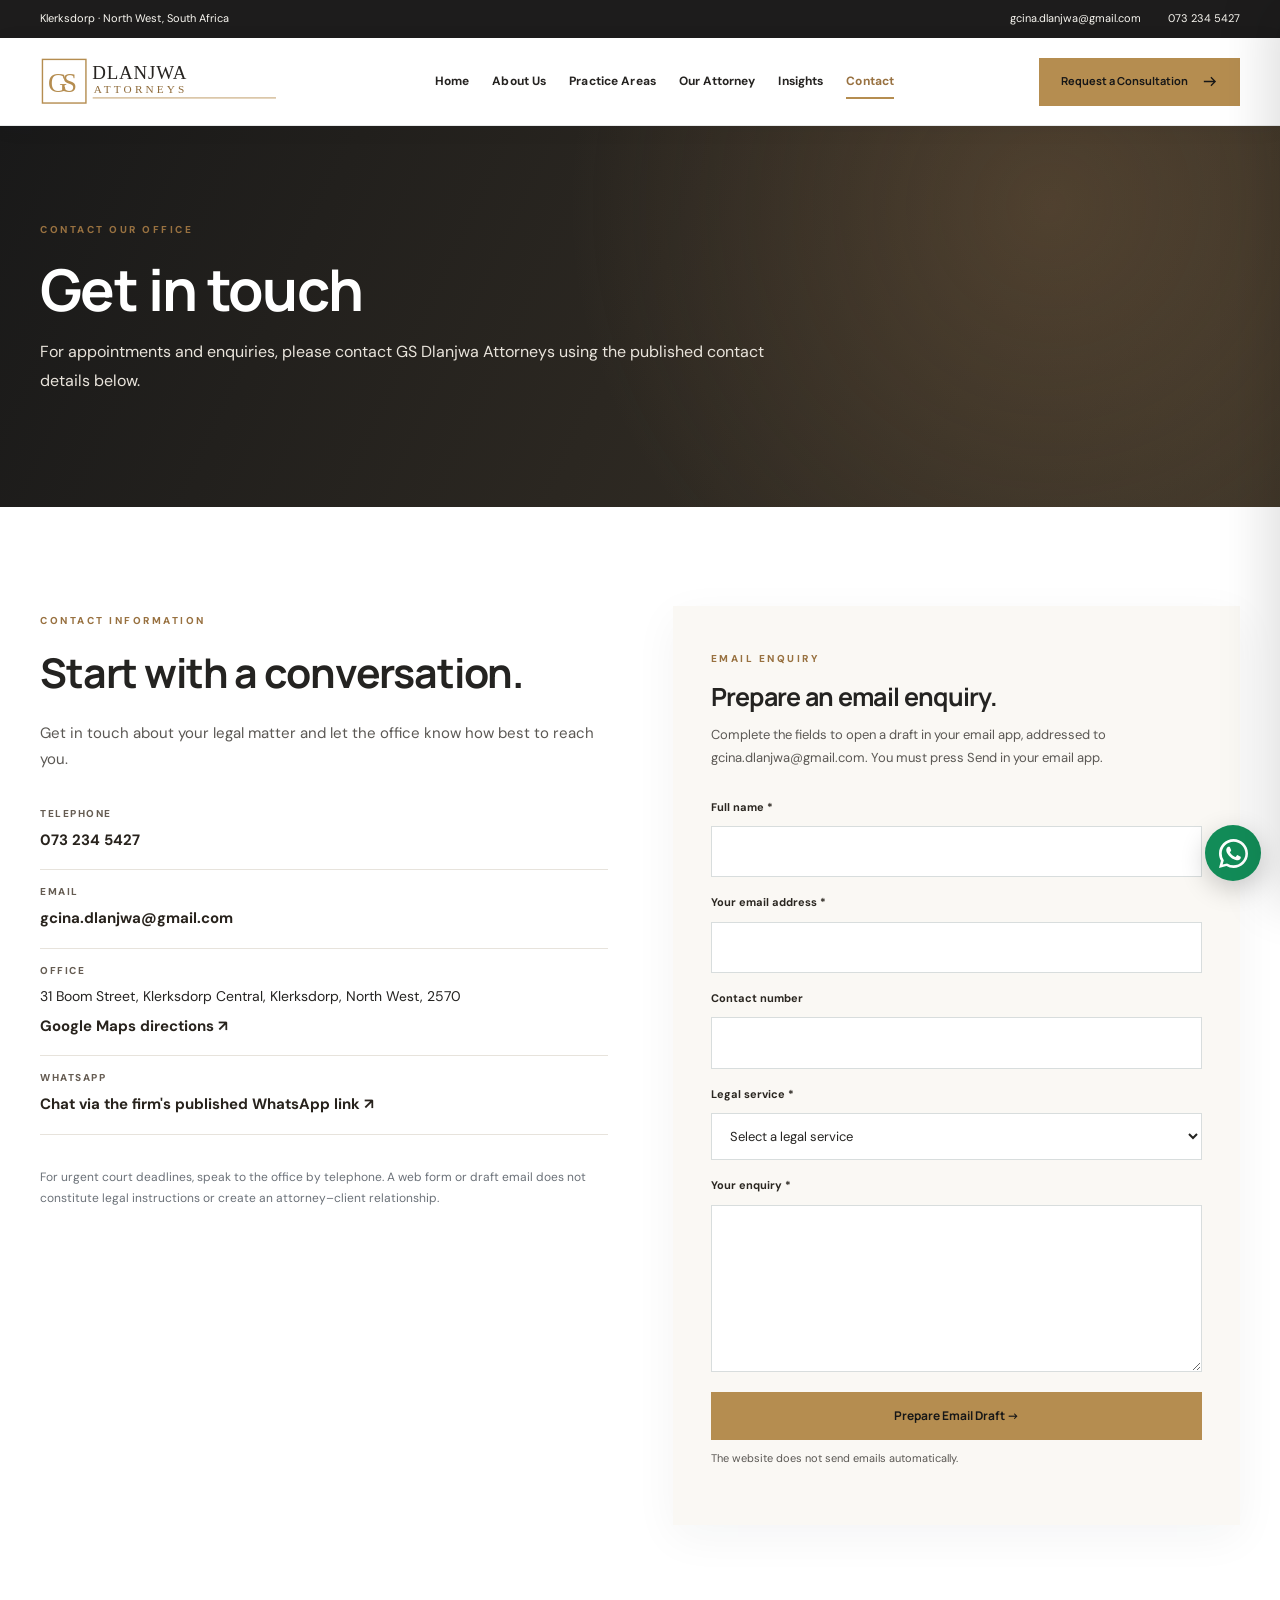
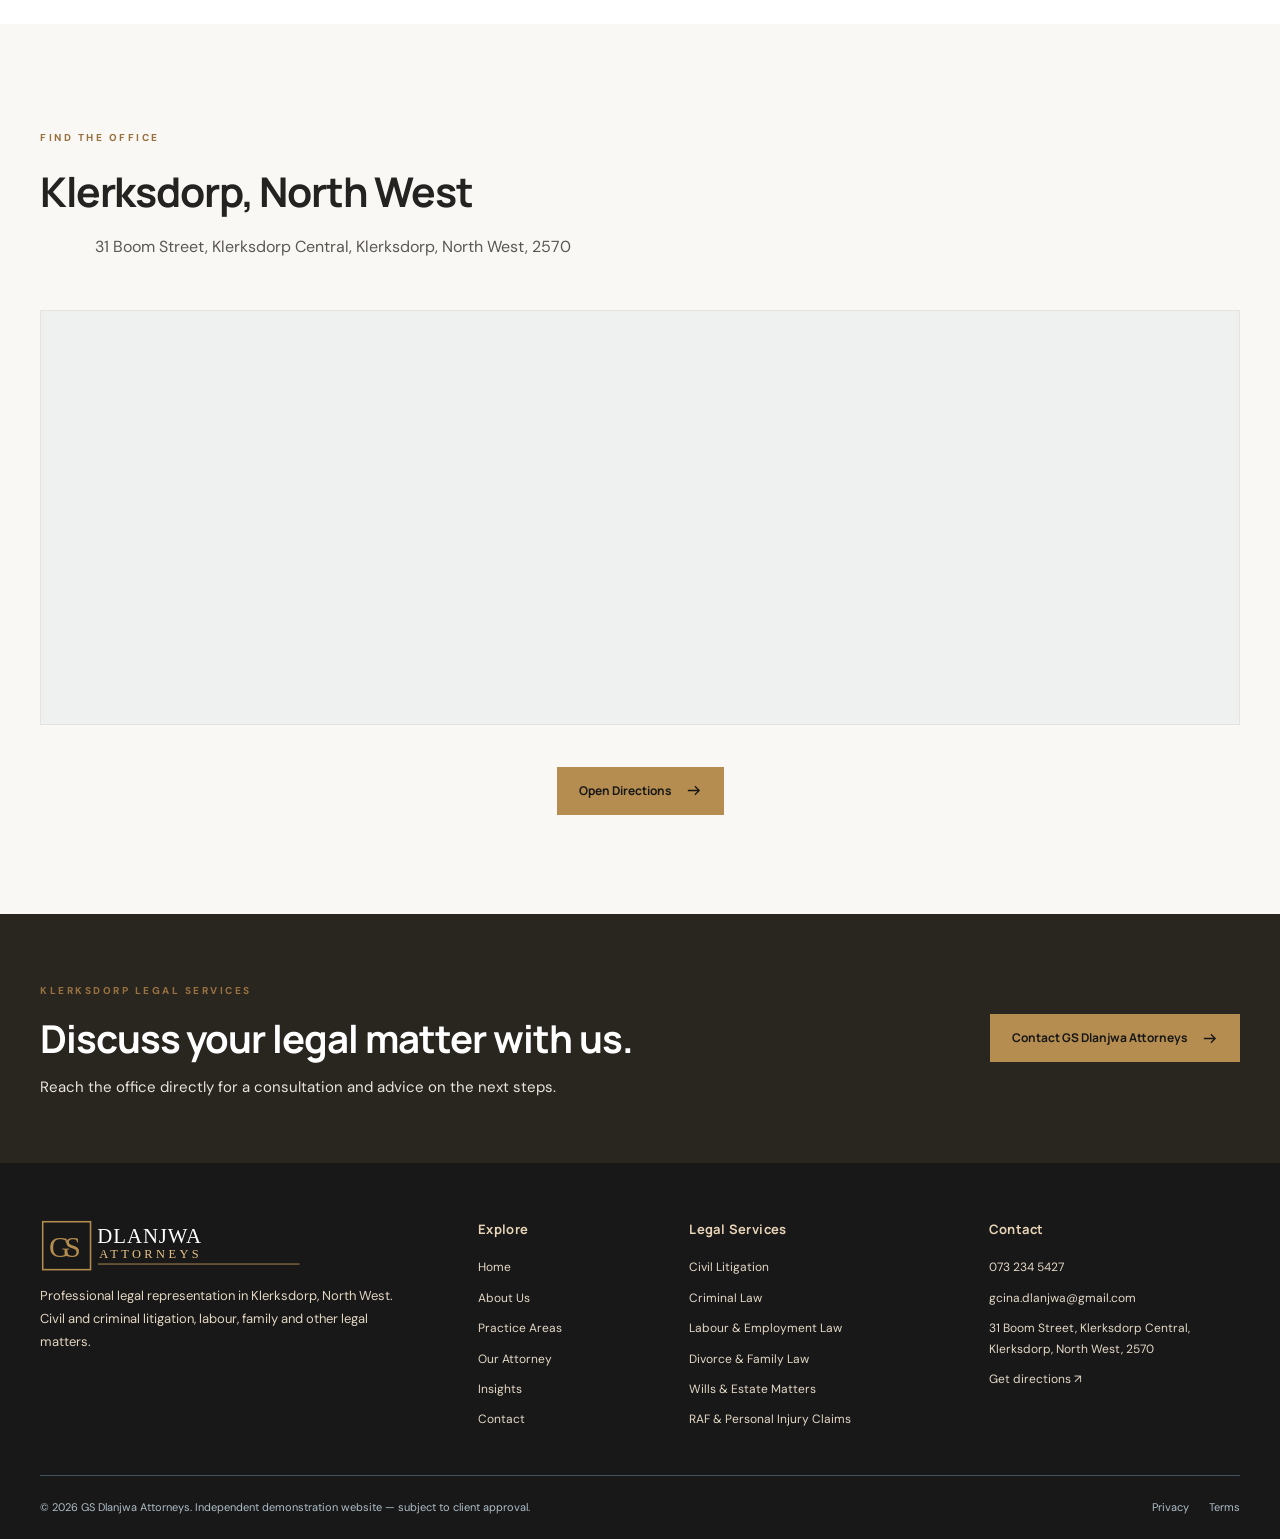
<file: contact/index.html>
<!doctype html><html lang="en-ZA"><head><meta charset="utf-8"><meta name="viewport" content="width=device-width, initial-scale=1"><title>Contact Us | GS Dlanjwa Attorneys</title><meta name="description" content="Call 073 234 5427 or email gcina.dlanjwa@gmail.com. GS Dlanjwa Attorneys is at 31 Boom Street, Klerksdorp."><meta name="robots" content="noindex, follow"><link rel="canonical" href="https://gs-dlanjwa-attorneys.vercel.app/contact/"><meta property="og:type" content="website"><meta property="og:locale" content="en_ZA"><meta property="og:site_name" content="GS Dlanjwa Attorneys"><meta property="og:title" content="Contact Us | GS Dlanjwa Attorneys"><meta property="og:description" content="Call 073 234 5427 or email gcina.dlanjwa@gmail.com. GS Dlanjwa Attorneys is at 31 Boom Street, Klerksdorp."><meta property="og:url" content="https://gs-dlanjwa-attorneys.vercel.app/contact/"><meta property="og:image" content="https://gs-dlanjwa-attorneys.vercel.app/assets/gs-dlanjwa-whatsapp-preview.jpg"><meta property="og:image:secure_url" content="https://gs-dlanjwa-attorneys.vercel.app/assets/gs-dlanjwa-whatsapp-preview.jpg"><meta property="og:image:type" content="image/jpeg"><meta property="og:image:width" content="1200"><meta property="og:image:height" content="630"><meta property="og:image:alt" content="GS Dlanjwa Attorneys gold logo alongside supplied attorney portrait"><meta name="twitter:card" content="summary_large_image"><meta name="twitter:title" content="Contact Us | GS Dlanjwa Attorneys"><meta name="twitter:description" content="Call 073 234 5427 or email gcina.dlanjwa@gmail.com. GS Dlanjwa Attorneys is at 31 Boom Street, Klerksdorp."><meta name="twitter:image" content="https://gs-dlanjwa-attorneys.vercel.app/assets/gs-dlanjwa-whatsapp-preview.jpg"><link rel="icon" href="/assets/favicon.png" type="image/png"><link rel="stylesheet" href="/assets/site.css"><script type="application/ld+json">{"@context": "https://schema.org", "@type": "LegalService", "name": "GS Dlanjwa Attorneys", "url": "https://gs-dlanjwa-attorneys.vercel.app", "telephone": "+27732345427", "email": "gcina.dlanjwa@gmail.com", "image": "https://gs-dlanjwa-attorneys.vercel.app/assets/gs-dlanjwa-whatsapp-preview.jpg", "logo": "https://gs-dlanjwa-attorneys.vercel.app/assets/logo-header.svg", "address": {"@type": "PostalAddress", "streetAddress": "31 Boom Street", "addressLocality": "Klerksdorp", "postalCode": "2570", "addressRegion": "North West", "addressCountry": "ZA"}, "areaServed": "Klerksdorp, North West, South Africa", "description": "Call 073 234 5427 or email gcina.dlanjwa@gmail.com. GS Dlanjwa Attorneys is at 31 Boom Street, Klerksdorp."}</script></head><body><a class="skip-link" href="#main">Skip to content</a>
<div class="topbar"><div class="container topbar-inner"><span>Klerksdorp · North West, South Africa</span><div class="topbar-links"><a href="mailto:gcina.dlanjwa@gmail.com">gcina.dlanjwa@gmail.com</a><a href="tel:+27732345427">073 234 5427</a></div></div></div>
<header class="nav-shell"><div class="container nav-inner"><a href="/" class="brand" aria-label="GS Dlanjwa Attorneys home"><img width="880" height="180" src="/assets/logo-header.svg" alt="GS Dlanjwa Attorneys logo"></a><nav class="nav-links" aria-label="Primary navigation"><a href="/" class="nav-link " >Home</a><a href="/about/" class="nav-link " >About Us</a><a href="/practice-areas/" class="nav-link " >Practice Areas</a><a href="/our-attorney/" class="nav-link " >Our Attorney</a><a href="/insights/" class="nav-link " >Insights</a><a href="/contact/" class="nav-link active" aria-current=page>Contact</a></nav><a class="btn btn-gold nav-cta" href="/contact/">Request a Consultation <svg aria-hidden="true" width="17" height="17" viewBox="0 0 24 24" fill="none" stroke="currentColor" stroke-width="1.8"><path d="M4 12h16m-6-6 6 6-6 6"/></svg></a><button type="button" class="menu-open" aria-controls="mobile-panel" aria-expanded="false" aria-label="Open navigation" data-mobile-open>☰</button></div></header>
<div class="mobile-backdrop" id="mobile-backdrop"></div><nav class="mobile-panel" aria-label="Mobile navigation" aria-hidden="true" id="mobile-panel" inert><div class="mobile-head"><img src="/assets/logo-header.svg" alt="GS Dlanjwa Attorneys"><button type="button" aria-label="Close navigation" data-mobile-close>×</button></div><div class="mobile-links"><a href="/" class=" " >Home</a><a href="/about/" class=" " >About Us</a><a href="/practice-areas/" class=" " >Practice Areas</a><a href="/our-attorney/" class=" " >Our Attorney</a><a href="/insights/" class=" " >Insights</a><a href="/contact/" class=" active" aria-current=page>Contact</a></div><a class="btn btn-gold" href="/contact/">Contact the firm <svg aria-hidden="true" width="17" height="17" viewBox="0 0 24 24" fill="none" stroke="currentColor" stroke-width="1.8"><path d="M4 12h16m-6-6 6 6-6 6"/></svg></a></nav><main id="main"><section class="page-hero"><div class="container"><span class="eyebrow eyebrow-light">CONTACT OUR OFFICE</span><h1>Get in touch</h1><p>For appointments and enquiries, please contact GS Dlanjwa Attorneys using the published contact details below.</p></div></section><section class="section"><div class="container contact-layout"><div class="contact-copy"><span class="eyebrow">CONTACT INFORMATION</span><h2>Start with a conversation.</h2><p>Get in touch about your legal matter and let the office know how best to reach you.</p><div class="contact-details"><div><strong>TELEPHONE</strong><a href="tel:+27732345427">073 234 5427</a></div><div><strong>EMAIL</strong><a href="mailto:gcina.dlanjwa@gmail.com">gcina.dlanjwa@gmail.com</a></div><div><strong>OFFICE</strong><span>31 Boom Street, Klerksdorp Central, Klerksdorp, North West, 2570</span><a href="https://www.google.com/maps/search/?api=1&query=31%20Boom%20Street%20Klerksdorp%20Central%20Klerksdorp%202570%20South%20Africa" target="_blank" rel="noopener">Google Maps directions ↗</a></div><div><strong>WHATSAPP</strong><a href="https://wa.me/27732345427?text=Good%20day%2C%20I%20would%20like%20to%20enquire%20about%20legal%20services%20at%20GS%20Dlanjwa%20Attorneys." target="_blank" rel="noopener">Chat via the firm's published WhatsApp link ↗</a></div></div><p class="notice">For urgent court deadlines, speak to the office by telephone. A web form or draft email does not constitute legal instructions or create an attorney–client relationship.</p></div>
<div class="contact-form-shell"><span class="eyebrow">EMAIL ENQUIRY</span><h3>Prepare an email enquiry.</h3><p>Complete the fields to open a draft in your email app, addressed to gcina.dlanjwa@gmail.com. You must press Send in your email app.</p><form id="enquiry-form"><label for="name">Full name *</label><input id="name" name="name" autocomplete="name" required maxlength="120"><label for="email">Your email address *</label><input id="email" type="email" name="email" autocomplete="email" maxlength="200" required><label for="phone">Contact number</label><input id="phone" name="phone" type="tel" autocomplete="tel" maxlength="35"><label for="area">Legal service *</label><select name="area" id="area" required><option value="">Select a legal service</option><option value="civil-litigation">Civil Litigation</option><option value="criminal-law">Criminal Law</option><option value="labour-law">Labour &amp; Employment Law</option><option value="family-law">Divorce &amp; Family Law</option><option value="estates">Wills &amp; Estate Matters</option><option value="raf-claims">RAF &amp; Personal Injury Claims</option><option value="property-law">Property Law</option><option value="commercial-law">Commercial &amp; Corporate Law</option><option value="constitutional">Constitutional &amp; Local-Government Matters</option><option value="forensic">Forensic Investigations &amp; Board Advisory</option><option value="other">Other legal enquiry</option></select><label for="message">Your enquiry *</label><textarea name="message" id="message" rows="6" required minlength="10" maxlength="3000"></textarea><div class="honeypot" aria-hidden="true"><label for="company_website">Website</label><input id="company_website" name="company_website" autocomplete="off" tabindex="-1"></div><button type="submit" class="btn btn-gold">Prepare Email Draft →</button><p class="form-note" id="form-status" aria-live="polite">The website does not send emails automatically.</p></form></div></div></section>
<section class="section cream"><div class="container"><div class="section-heading"><span class="eyebrow">FIND THE OFFICE</span><h2>Klerksdorp, North West</h2><p>31 Boom Street, Klerksdorp Central, Klerksdorp, North West, 2570</p></div><div class="map-shell"><iframe src="https://www.google.com/maps?q=31%20Boom%20Street%2C%20Klerksdorp%2C%20North%20West%20South%20Africa&output=embed" title="Map showing GS Dlanjwa Attorneys location in Klerksdorp" loading="lazy" referrerpolicy="no-referrer-when-downgrade" width="100%" height="410" style="border:0"></iframe></div><div class="center-action"><a class="btn btn-gold" href="https://www.google.com/maps/search/?api=1&amp;query=31%20Boom%20Street%20Klerksdorp%20Central%20Klerksdorp%202570%20South%20Africa">Open Directions <svg aria-hidden="true" width="17" height="17" viewBox="0 0 24 24" fill="none" stroke="currentColor" stroke-width="1.8"><path d="M4 12h16m-6-6 6 6-6 6"/></svg></a></div></div></section></main><section class="closing"><div class="container closing-inner"><div><span class="eyebrow eyebrow-light">KLERKSDORP LEGAL SERVICES</span><h2>Discuss your legal matter with us.</h2><p>Reach the office directly for a consultation and advice on the next steps.</p></div><a class="btn btn-gold" href="/contact/">Contact GS Dlanjwa Attorneys <svg aria-hidden="true" width="17" height="17" viewBox="0 0 24 24" fill="none" stroke="currentColor" stroke-width="1.8"><path d="M4 12h16m-6-6 6 6-6 6"/></svg></a></div></section>
<footer class="site-footer"><div class="container footer-grid"><div class="footer-about"><a href="/" class="footer-logo"><img src="/assets/logo-footer.svg" alt="Transparent GS Dlanjwa Attorneys footer logo"></a><p>Professional legal representation in Klerksdorp, North West. Civil and criminal litigation, labour, family and other legal matters.</p></div><div class="footer-col"><h3>Explore</h3><a href="/">Home</a><a href="/about/">About Us</a><a href="/practice-areas/">Practice Areas</a><a href="/our-attorney/">Our Attorney</a><a href="/insights/">Insights</a><a href="/contact/">Contact</a></div><div class="footer-col"><h3>Legal Services</h3><a href="/practice-areas/#civil-litigation">Civil Litigation</a><a href="/practice-areas/#criminal-law">Criminal Law</a><a href="/practice-areas/#labour-law">Labour &amp; Employment Law</a><a href="/practice-areas/#family-law">Divorce &amp; Family Law</a><a href="/practice-areas/#estates">Wills &amp; Estate Matters</a><a href="/practice-areas/#raf-claims">RAF &amp; Personal Injury Claims</a></div><div class="footer-col"><h3>Contact</h3><a href="tel:+27732345427">073 234 5427</a><a href="mailto:gcina.dlanjwa@gmail.com">gcina.dlanjwa@gmail.com</a><address>31 Boom Street, Klerksdorp Central, Klerksdorp, North West, 2570</address><a href="https://www.google.com/maps/search/?api=1&query=31%20Boom%20Street%20Klerksdorp%20Central%20Klerksdorp%202570%20South%20Africa" target="_blank" rel="noopener">Get directions ↗</a></div></div><div class="container footer-bottom"><span>© 2026 GS Dlanjwa Attorneys. Independent demonstration website — subject to client approval.</span><div><a href="/privacy/">Privacy</a><a href="/terms/">Terms</a></div></div></footer>
<a class="floating-whatsapp" href="https://wa.me/27732345427?text=Good%20day%2C%20I%20would%20like%20to%20enquire%20about%20legal%20services%20at%20GS%20Dlanjwa%20Attorneys." target="_blank" rel="noopener noreferrer" title="WhatsApp enquiry" aria-label="Chat with GS Dlanjwa Attorneys on WhatsApp"><svg xmlns="http://www.w3.org/2000/svg" width="29" height="29" viewBox="0 0 24 24" aria-hidden="true" focusable="false"><path fill="currentColor" d="M17.472 14.382c-.297-.149-1.758-.867-2.03-.966-.273-.099-.471-.148-.67.15-.198.297-.767.966-.94 1.164-.173.198-.347.223-.644.075-.297-.149-1.255-.463-2.39-1.475-.883-.788-1.48-1.761-1.653-2.058-.173-.297-.018-.458.13-.606.134-.133.297-.347.446-.52.149-.174.198-.298.297-.496.1-.198.05-.371-.025-.52-.075-.148-.669-1.611-.916-2.206-.242-.579-.487-.5-.669-.51-.173-.008-.372-.01-.57-.01-.198 0-.52.074-.792.372s-1.04 1.015-1.04 2.479 1.065 2.876 1.213 3.074c.149.198 2.095 3.2 5.077 4.487.709.306 1.262.488 1.694.625.712.227 1.36.195 1.872.118.571-.085 1.758-.719 2.006-1.413.248-.694.248-1.289.173-1.413-.074-.124-.272-.198-.57-.347zM12.004 0C5.378 0 0 5.378 0 12.004c0 2.118.55 4.18 1.597 5.995L0 24l6.168-1.618A11.957 11.957 0 0 0 12.004 24C18.63 24 24 18.622 24 12.004S18.63 0 12.004 0zm0 21.794a9.742 9.742 0 0 1-4.964-1.36l-.356-.211-3.684.966.983-3.593-.232-.37a9.77 9.77 0 0 1-1.496-5.222c0-5.395 4.39-9.786 9.786-9.786 5.395 0 9.786 4.39 9.786 9.786 0 5.395-4.39 9.786-9.786 9.786z"/></svg></a><button type="button" class="scroll-top" aria-label="Back to top">↑</button><script defer src="/assets/site.js"></script></body></html>
</file>
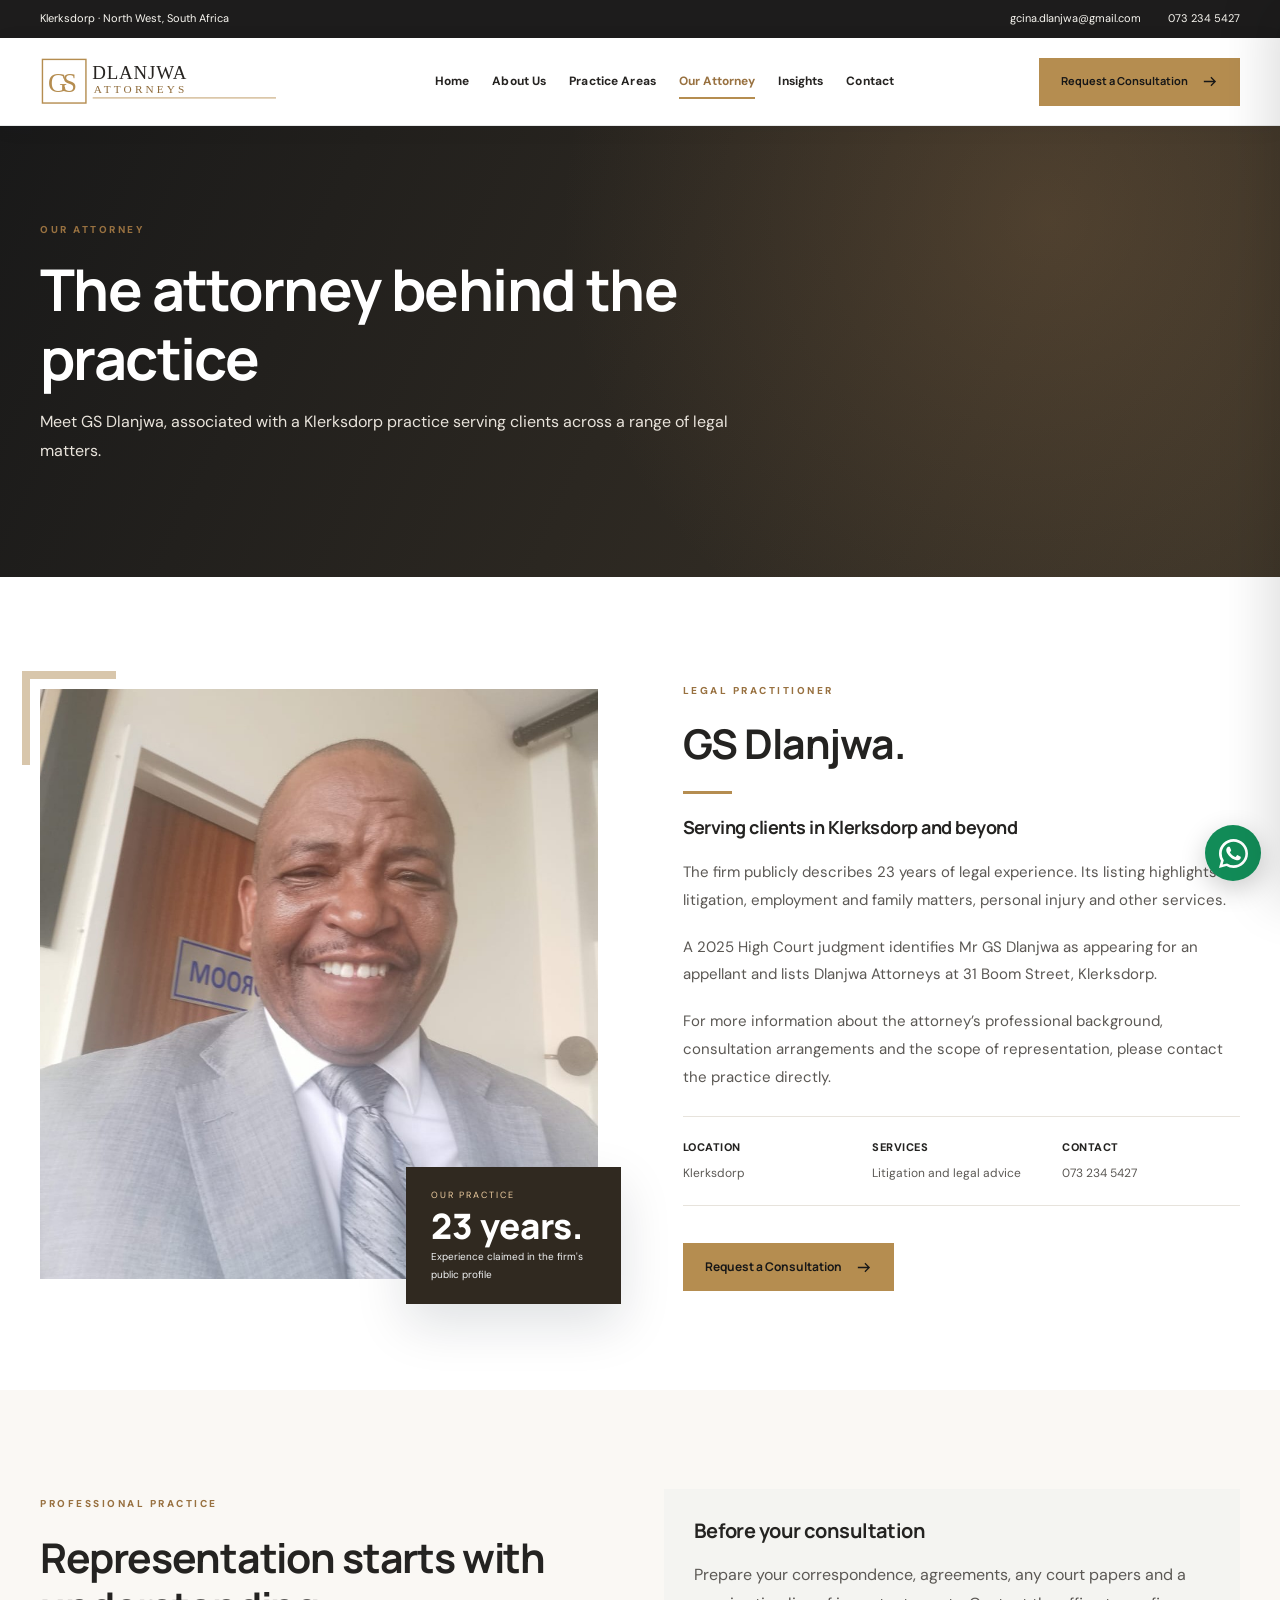
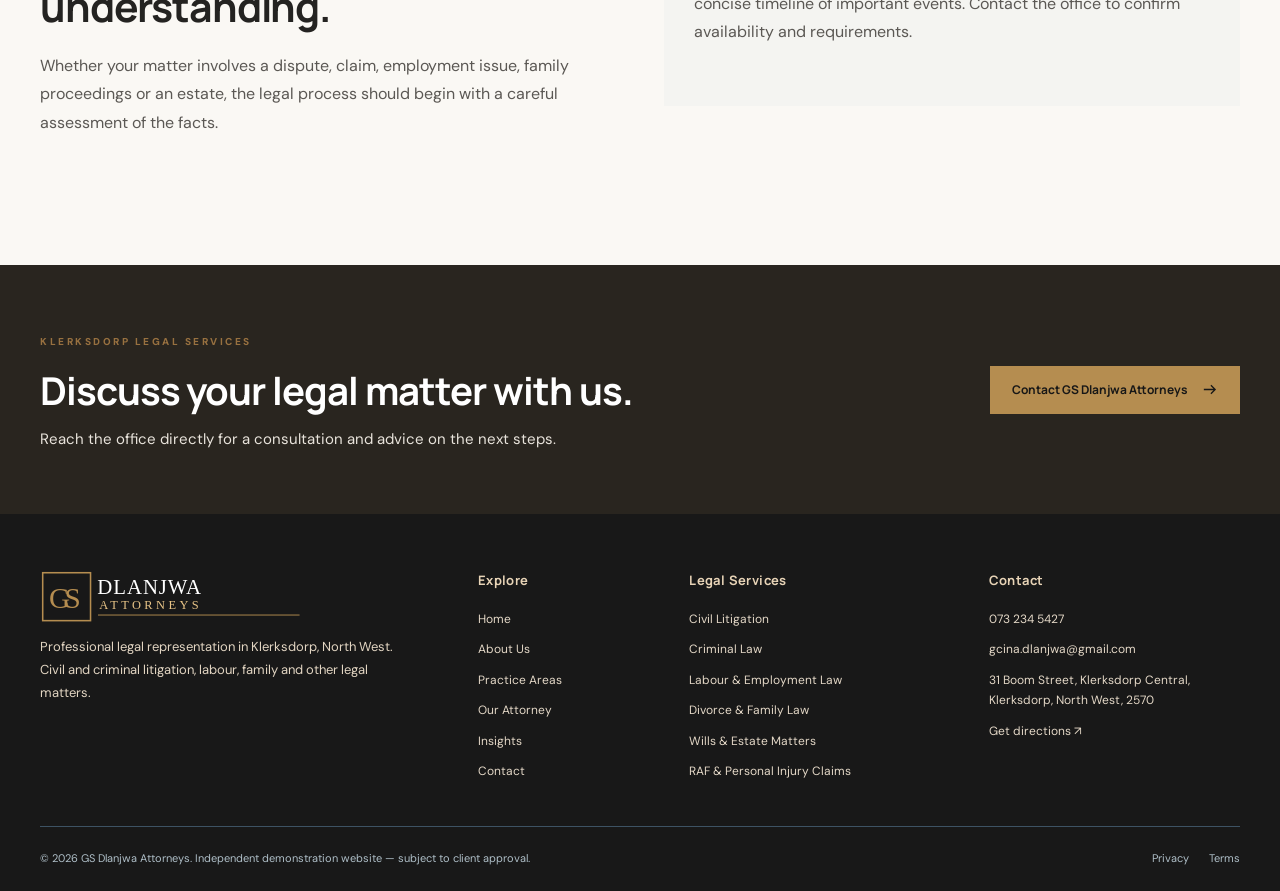
<file: our-attorney/index.html>
<!doctype html><html lang="en-ZA"><head><meta charset="utf-8"><meta name="viewport" content="width=device-width, initial-scale=1"><title>Our Attorney | GS Dlanjwa Attorneys</title><meta name="description" content="Learn about GS Dlanjwa Attorneys and the firm’s publicly described legal experience in Klerksdorp, North West."><meta name="robots" content="noindex, follow"><link rel="canonical" href="https://gs-dlanjwa-attorneys.vercel.app/our-attorney/"><meta property="og:type" content="website"><meta property="og:locale" content="en_ZA"><meta property="og:site_name" content="GS Dlanjwa Attorneys"><meta property="og:title" content="Our Attorney | GS Dlanjwa Attorneys"><meta property="og:description" content="Learn about GS Dlanjwa Attorneys and the firm’s publicly described legal experience in Klerksdorp, North West."><meta property="og:url" content="https://gs-dlanjwa-attorneys.vercel.app/our-attorney/"><meta property="og:image" content="https://gs-dlanjwa-attorneys.vercel.app/assets/gs-dlanjwa-whatsapp-preview.jpg"><meta property="og:image:secure_url" content="https://gs-dlanjwa-attorneys.vercel.app/assets/gs-dlanjwa-whatsapp-preview.jpg"><meta property="og:image:type" content="image/jpeg"><meta property="og:image:width" content="1200"><meta property="og:image:height" content="630"><meta property="og:image:alt" content="GS Dlanjwa Attorneys gold logo alongside supplied attorney portrait"><meta name="twitter:card" content="summary_large_image"><meta name="twitter:title" content="Our Attorney | GS Dlanjwa Attorneys"><meta name="twitter:description" content="Learn about GS Dlanjwa Attorneys and the firm’s publicly described legal experience in Klerksdorp, North West."><meta name="twitter:image" content="https://gs-dlanjwa-attorneys.vercel.app/assets/gs-dlanjwa-whatsapp-preview.jpg"><link rel="icon" href="/assets/favicon.png" type="image/png"><link rel="stylesheet" href="/assets/site.css"><script type="application/ld+json">{"@context": "https://schema.org", "@type": "LegalService", "name": "GS Dlanjwa Attorneys", "url": "https://gs-dlanjwa-attorneys.vercel.app", "telephone": "+27732345427", "email": "gcina.dlanjwa@gmail.com", "image": "https://gs-dlanjwa-attorneys.vercel.app/assets/gs-dlanjwa-whatsapp-preview.jpg", "logo": "https://gs-dlanjwa-attorneys.vercel.app/assets/logo-header.svg", "address": {"@type": "PostalAddress", "streetAddress": "31 Boom Street", "addressLocality": "Klerksdorp", "postalCode": "2570", "addressRegion": "North West", "addressCountry": "ZA"}, "areaServed": "Klerksdorp, North West, South Africa", "description": "Learn about GS Dlanjwa Attorneys and the firm’s publicly described legal experience in Klerksdorp, North West."}</script></head><body><a class="skip-link" href="#main">Skip to content</a>
<div class="topbar"><div class="container topbar-inner"><span>Klerksdorp · North West, South Africa</span><div class="topbar-links"><a href="mailto:gcina.dlanjwa@gmail.com">gcina.dlanjwa@gmail.com</a><a href="tel:+27732345427">073 234 5427</a></div></div></div>
<header class="nav-shell"><div class="container nav-inner"><a href="/" class="brand" aria-label="GS Dlanjwa Attorneys home"><img width="880" height="180" src="/assets/logo-header.svg" alt="GS Dlanjwa Attorneys logo"></a><nav class="nav-links" aria-label="Primary navigation"><a href="/" class="nav-link " >Home</a><a href="/about/" class="nav-link " >About Us</a><a href="/practice-areas/" class="nav-link " >Practice Areas</a><a href="/our-attorney/" class="nav-link active" aria-current=page>Our Attorney</a><a href="/insights/" class="nav-link " >Insights</a><a href="/contact/" class="nav-link " >Contact</a></nav><a class="btn btn-gold nav-cta" href="/contact/">Request a Consultation <svg aria-hidden="true" width="17" height="17" viewBox="0 0 24 24" fill="none" stroke="currentColor" stroke-width="1.8"><path d="M4 12h16m-6-6 6 6-6 6"/></svg></a><button type="button" class="menu-open" aria-controls="mobile-panel" aria-expanded="false" aria-label="Open navigation" data-mobile-open>☰</button></div></header>
<div class="mobile-backdrop" id="mobile-backdrop"></div><nav class="mobile-panel" aria-label="Mobile navigation" aria-hidden="true" id="mobile-panel" inert><div class="mobile-head"><img src="/assets/logo-header.svg" alt="GS Dlanjwa Attorneys"><button type="button" aria-label="Close navigation" data-mobile-close>×</button></div><div class="mobile-links"><a href="/" class=" " >Home</a><a href="/about/" class=" " >About Us</a><a href="/practice-areas/" class=" " >Practice Areas</a><a href="/our-attorney/" class=" active" aria-current=page>Our Attorney</a><a href="/insights/" class=" " >Insights</a><a href="/contact/" class=" " >Contact</a></div><a class="btn btn-gold" href="/contact/">Contact the firm <svg aria-hidden="true" width="17" height="17" viewBox="0 0 24 24" fill="none" stroke="currentColor" stroke-width="1.8"><path d="M4 12h16m-6-6 6 6-6 6"/></svg></a></nav><main id="main"><section class="page-hero"><div class="container"><span class="eyebrow eyebrow-light">OUR ATTORNEY</span><h1>The attorney behind the practice</h1><p>Meet GS Dlanjwa, associated with a Klerksdorp practice serving clients across a range of legal matters.</p></div></section><section class="section"><div class="container intro-grid"><div class="intro-picture attorney-picture"><img src="/assets/attorney-portrait.jpg" alt="Professional portrait supplied for GS Dlanjwa Attorneys" loading="eager"><div class="picture-stamp"><small>OUR PRACTICE</small><strong>23 years.</strong><span>Experience claimed in the firm's public profile</span></div></div><div class="intro-copy"><span class="eyebrow">LEGAL PRACTITIONER</span><h2>GS Dlanjwa.</h2><div class="accent-line"></div><h3>Serving clients in Klerksdorp and beyond</h3><p>The firm publicly describes 23 years of legal experience. Its listing highlights litigation, employment and family matters, personal injury and other services.</p><p>A 2025 High Court judgment identifies Mr GS Dlanjwa as appearing for an appellant and lists Dlanjwa Attorneys at 31 Boom Street, Klerksdorp.</p><p>For more information about the attorney’s professional background, consultation arrangements and the scope of representation, please contact the practice directly.</p><div class="profile-facts"><div><strong>LOCATION</strong><span>Klerksdorp</span></div><div><strong>SERVICES</strong><span>Litigation and legal advice</span></div><div><strong>CONTACT</strong><span>073 234 5427</span></div></div><a class="btn btn-gold" href="/contact/">Request a Consultation <svg aria-hidden="true" width="17" height="17" viewBox="0 0 24 24" fill="none" stroke="currentColor" stroke-width="1.8"><path d="M4 12h16m-6-6 6 6-6 6"/></svg></a></div></div></section>
<section class="section cream"><div class="container statement-grid"><div><span class="eyebrow">PROFESSIONAL PRACTICE</span><h2>Representation starts with understanding.</h2><p>Whether your matter involves a dispute, claim, employment issue, family proceedings or an estate, the legal process should begin with a careful assessment of the facts.</p></div><div class="light-panel"><h3>Before your consultation</h3><p>Prepare your correspondence, agreements, any court papers and a concise timeline of important events. Contact the office to confirm availability and requirements.</p></div></div></section></main><section class="closing"><div class="container closing-inner"><div><span class="eyebrow eyebrow-light">KLERKSDORP LEGAL SERVICES</span><h2>Discuss your legal matter with us.</h2><p>Reach the office directly for a consultation and advice on the next steps.</p></div><a class="btn btn-gold" href="/contact/">Contact GS Dlanjwa Attorneys <svg aria-hidden="true" width="17" height="17" viewBox="0 0 24 24" fill="none" stroke="currentColor" stroke-width="1.8"><path d="M4 12h16m-6-6 6 6-6 6"/></svg></a></div></section>
<footer class="site-footer"><div class="container footer-grid"><div class="footer-about"><a href="/" class="footer-logo"><img src="/assets/logo-footer.svg" alt="Transparent GS Dlanjwa Attorneys footer logo"></a><p>Professional legal representation in Klerksdorp, North West. Civil and criminal litigation, labour, family and other legal matters.</p></div><div class="footer-col"><h3>Explore</h3><a href="/">Home</a><a href="/about/">About Us</a><a href="/practice-areas/">Practice Areas</a><a href="/our-attorney/">Our Attorney</a><a href="/insights/">Insights</a><a href="/contact/">Contact</a></div><div class="footer-col"><h3>Legal Services</h3><a href="/practice-areas/#civil-litigation">Civil Litigation</a><a href="/practice-areas/#criminal-law">Criminal Law</a><a href="/practice-areas/#labour-law">Labour &amp; Employment Law</a><a href="/practice-areas/#family-law">Divorce &amp; Family Law</a><a href="/practice-areas/#estates">Wills &amp; Estate Matters</a><a href="/practice-areas/#raf-claims">RAF &amp; Personal Injury Claims</a></div><div class="footer-col"><h3>Contact</h3><a href="tel:+27732345427">073 234 5427</a><a href="mailto:gcina.dlanjwa@gmail.com">gcina.dlanjwa@gmail.com</a><address>31 Boom Street, Klerksdorp Central, Klerksdorp, North West, 2570</address><a href="https://www.google.com/maps/search/?api=1&query=31%20Boom%20Street%20Klerksdorp%20Central%20Klerksdorp%202570%20South%20Africa" target="_blank" rel="noopener">Get directions ↗</a></div></div><div class="container footer-bottom"><span>© 2026 GS Dlanjwa Attorneys. Independent demonstration website — subject to client approval.</span><div><a href="/privacy/">Privacy</a><a href="/terms/">Terms</a></div></div></footer>
<a class="floating-whatsapp" href="https://wa.me/27732345427?text=Good%20day%2C%20I%20would%20like%20to%20enquire%20about%20legal%20services%20at%20GS%20Dlanjwa%20Attorneys." target="_blank" rel="noopener noreferrer" title="WhatsApp enquiry" aria-label="Chat with GS Dlanjwa Attorneys on WhatsApp"><svg xmlns="http://www.w3.org/2000/svg" width="29" height="29" viewBox="0 0 24 24" aria-hidden="true" focusable="false"><path fill="currentColor" d="M17.472 14.382c-.297-.149-1.758-.867-2.03-.966-.273-.099-.471-.148-.67.15-.198.297-.767.966-.94 1.164-.173.198-.347.223-.644.075-.297-.149-1.255-.463-2.39-1.475-.883-.788-1.48-1.761-1.653-2.058-.173-.297-.018-.458.13-.606.134-.133.297-.347.446-.52.149-.174.198-.298.297-.496.1-.198.05-.371-.025-.52-.075-.148-.669-1.611-.916-2.206-.242-.579-.487-.5-.669-.51-.173-.008-.372-.01-.57-.01-.198 0-.52.074-.792.372s-1.04 1.015-1.04 2.479 1.065 2.876 1.213 3.074c.149.198 2.095 3.2 5.077 4.487.709.306 1.262.488 1.694.625.712.227 1.36.195 1.872.118.571-.085 1.758-.719 2.006-1.413.248-.694.248-1.289.173-1.413-.074-.124-.272-.198-.57-.347zM12.004 0C5.378 0 0 5.378 0 12.004c0 2.118.55 4.18 1.597 5.995L0 24l6.168-1.618A11.957 11.957 0 0 0 12.004 24C18.63 24 24 18.622 24 12.004S18.63 0 12.004 0zm0 21.794a9.742 9.742 0 0 1-4.964-1.36l-.356-.211-3.684.966.983-3.593-.232-.37a9.77 9.77 0 0 1-1.496-5.222c0-5.395 4.39-9.786 9.786-9.786 5.395 0 9.786 4.39 9.786 9.786 0 5.395-4.39 9.786-9.786 9.786z"/></svg></a><button type="button" class="scroll-top" aria-label="Back to top">↑</button><script defer src="/assets/site.js"></script></body></html>
</file>
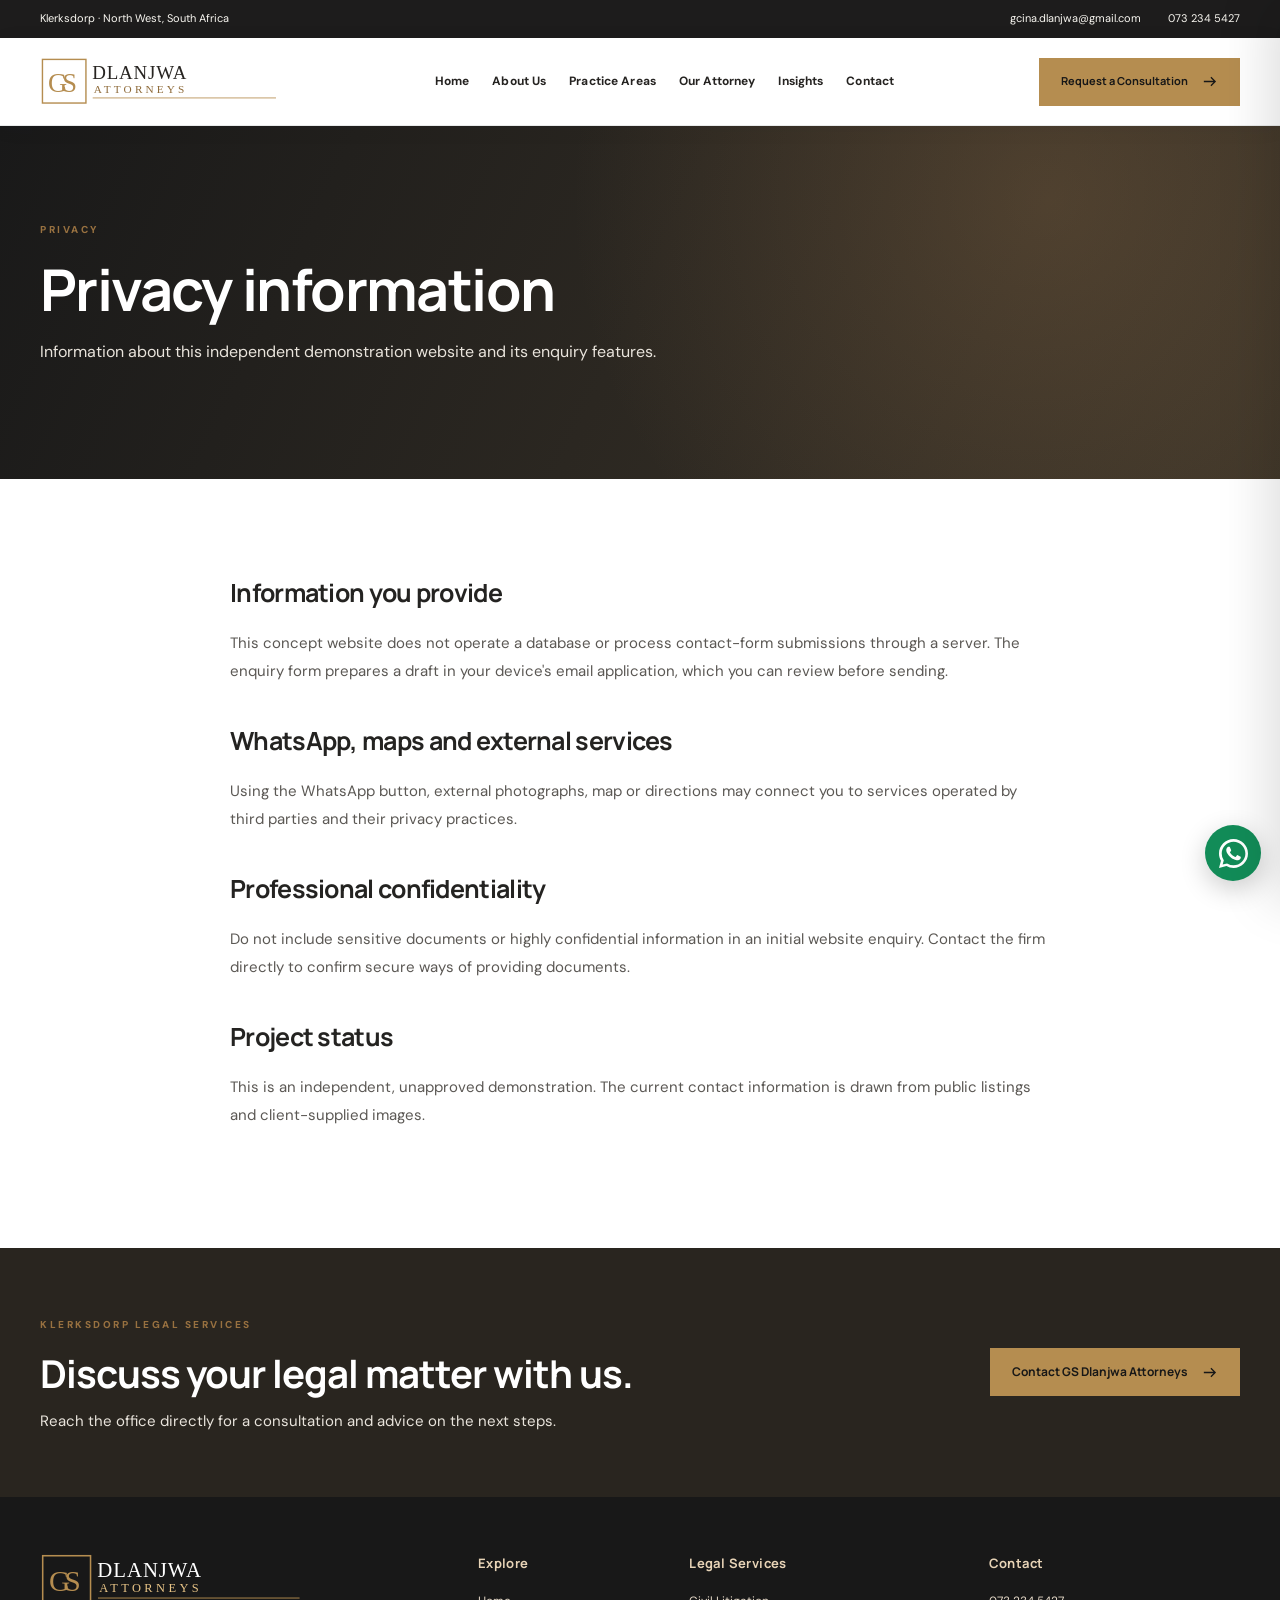
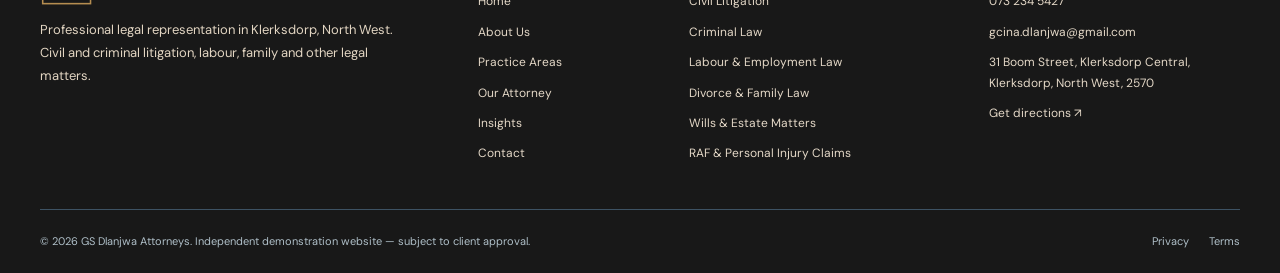
<file: privacy/index.html>
<!doctype html><html lang="en-ZA"><head><meta charset="utf-8"><meta name="viewport" content="width=device-width, initial-scale=1"><title>Privacy | GS Dlanjwa Attorneys</title><meta name="description" content="Privacy and contact-form information for the GS Dlanjwa Attorneys independent website demonstration."><meta name="robots" content="noindex, follow"><link rel="canonical" href="https://gs-dlanjwa-attorneys.vercel.app/privacy/"><meta property="og:type" content="website"><meta property="og:locale" content="en_ZA"><meta property="og:site_name" content="GS Dlanjwa Attorneys"><meta property="og:title" content="Privacy | GS Dlanjwa Attorneys"><meta property="og:description" content="Privacy and contact-form information for the GS Dlanjwa Attorneys independent website demonstration."><meta property="og:url" content="https://gs-dlanjwa-attorneys.vercel.app/privacy/"><meta property="og:image" content="https://gs-dlanjwa-attorneys.vercel.app/assets/gs-dlanjwa-whatsapp-preview.jpg"><meta property="og:image:secure_url" content="https://gs-dlanjwa-attorneys.vercel.app/assets/gs-dlanjwa-whatsapp-preview.jpg"><meta property="og:image:type" content="image/jpeg"><meta property="og:image:width" content="1200"><meta property="og:image:height" content="630"><meta property="og:image:alt" content="GS Dlanjwa Attorneys gold logo alongside supplied attorney portrait"><meta name="twitter:card" content="summary_large_image"><meta name="twitter:title" content="Privacy | GS Dlanjwa Attorneys"><meta name="twitter:description" content="Privacy and contact-form information for the GS Dlanjwa Attorneys independent website demonstration."><meta name="twitter:image" content="https://gs-dlanjwa-attorneys.vercel.app/assets/gs-dlanjwa-whatsapp-preview.jpg"><link rel="icon" href="/assets/favicon.png" type="image/png"><link rel="stylesheet" href="/assets/site.css"><script type="application/ld+json">{"@context": "https://schema.org", "@type": "LegalService", "name": "GS Dlanjwa Attorneys", "url": "https://gs-dlanjwa-attorneys.vercel.app", "telephone": "+27732345427", "email": "gcina.dlanjwa@gmail.com", "image": "https://gs-dlanjwa-attorneys.vercel.app/assets/gs-dlanjwa-whatsapp-preview.jpg", "logo": "https://gs-dlanjwa-attorneys.vercel.app/assets/logo-header.svg", "address": {"@type": "PostalAddress", "streetAddress": "31 Boom Street", "addressLocality": "Klerksdorp", "postalCode": "2570", "addressRegion": "North West", "addressCountry": "ZA"}, "areaServed": "Klerksdorp, North West, South Africa", "description": "Privacy and contact-form information for the GS Dlanjwa Attorneys independent website demonstration."}</script></head><body><a class="skip-link" href="#main">Skip to content</a>
<div class="topbar"><div class="container topbar-inner"><span>Klerksdorp · North West, South Africa</span><div class="topbar-links"><a href="mailto:gcina.dlanjwa@gmail.com">gcina.dlanjwa@gmail.com</a><a href="tel:+27732345427">073 234 5427</a></div></div></div>
<header class="nav-shell"><div class="container nav-inner"><a href="/" class="brand" aria-label="GS Dlanjwa Attorneys home"><img width="880" height="180" src="/assets/logo-header.svg" alt="GS Dlanjwa Attorneys logo"></a><nav class="nav-links" aria-label="Primary navigation"><a href="/" class="nav-link " >Home</a><a href="/about/" class="nav-link " >About Us</a><a href="/practice-areas/" class="nav-link " >Practice Areas</a><a href="/our-attorney/" class="nav-link " >Our Attorney</a><a href="/insights/" class="nav-link " >Insights</a><a href="/contact/" class="nav-link " >Contact</a></nav><a class="btn btn-gold nav-cta" href="/contact/">Request a Consultation <svg aria-hidden="true" width="17" height="17" viewBox="0 0 24 24" fill="none" stroke="currentColor" stroke-width="1.8"><path d="M4 12h16m-6-6 6 6-6 6"/></svg></a><button type="button" class="menu-open" aria-controls="mobile-panel" aria-expanded="false" aria-label="Open navigation" data-mobile-open>☰</button></div></header>
<div class="mobile-backdrop" id="mobile-backdrop"></div><nav class="mobile-panel" aria-label="Mobile navigation" aria-hidden="true" id="mobile-panel" inert><div class="mobile-head"><img src="/assets/logo-header.svg" alt="GS Dlanjwa Attorneys"><button type="button" aria-label="Close navigation" data-mobile-close>×</button></div><div class="mobile-links"><a href="/" class=" " >Home</a><a href="/about/" class=" " >About Us</a><a href="/practice-areas/" class=" " >Practice Areas</a><a href="/our-attorney/" class=" " >Our Attorney</a><a href="/insights/" class=" " >Insights</a><a href="/contact/" class=" " >Contact</a></div><a class="btn btn-gold" href="/contact/">Contact the firm <svg aria-hidden="true" width="17" height="17" viewBox="0 0 24 24" fill="none" stroke="currentColor" stroke-width="1.8"><path d="M4 12h16m-6-6 6 6-6 6"/></svg></a></nav><main id="main"><section class="page-hero"><div class="container"><span class="eyebrow eyebrow-light">PRIVACY</span><h1>Privacy information</h1><p>Information about this independent demonstration website and its enquiry features.</p></div></section><section class="section"><div class="container narrow prose"><h2>Information you provide</h2><p>This concept website does not operate a database or process contact-form submissions through a server. The enquiry form prepares a draft in your device's email application, which you can review before sending.</p><h2>WhatsApp, maps and external services</h2><p>Using the WhatsApp button, external photographs, map or directions may connect you to services operated by third parties and their privacy practices.</p><h2>Professional confidentiality</h2><p>Do not include sensitive documents or highly confidential information in an initial website enquiry. Contact the firm directly to confirm secure ways of providing documents.</p><h2>Project status</h2><p>This is an independent, unapproved demonstration. The current contact information is drawn from public listings and client-supplied images.</p></div></section></main><section class="closing"><div class="container closing-inner"><div><span class="eyebrow eyebrow-light">KLERKSDORP LEGAL SERVICES</span><h2>Discuss your legal matter with us.</h2><p>Reach the office directly for a consultation and advice on the next steps.</p></div><a class="btn btn-gold" href="/contact/">Contact GS Dlanjwa Attorneys <svg aria-hidden="true" width="17" height="17" viewBox="0 0 24 24" fill="none" stroke="currentColor" stroke-width="1.8"><path d="M4 12h16m-6-6 6 6-6 6"/></svg></a></div></section>
<footer class="site-footer"><div class="container footer-grid"><div class="footer-about"><a href="/" class="footer-logo"><img src="/assets/logo-footer.svg" alt="Transparent GS Dlanjwa Attorneys footer logo"></a><p>Professional legal representation in Klerksdorp, North West. Civil and criminal litigation, labour, family and other legal matters.</p></div><div class="footer-col"><h3>Explore</h3><a href="/">Home</a><a href="/about/">About Us</a><a href="/practice-areas/">Practice Areas</a><a href="/our-attorney/">Our Attorney</a><a href="/insights/">Insights</a><a href="/contact/">Contact</a></div><div class="footer-col"><h3>Legal Services</h3><a href="/practice-areas/#civil-litigation">Civil Litigation</a><a href="/practice-areas/#criminal-law">Criminal Law</a><a href="/practice-areas/#labour-law">Labour &amp; Employment Law</a><a href="/practice-areas/#family-law">Divorce &amp; Family Law</a><a href="/practice-areas/#estates">Wills &amp; Estate Matters</a><a href="/practice-areas/#raf-claims">RAF &amp; Personal Injury Claims</a></div><div class="footer-col"><h3>Contact</h3><a href="tel:+27732345427">073 234 5427</a><a href="mailto:gcina.dlanjwa@gmail.com">gcina.dlanjwa@gmail.com</a><address>31 Boom Street, Klerksdorp Central, Klerksdorp, North West, 2570</address><a href="https://www.google.com/maps/search/?api=1&query=31%20Boom%20Street%20Klerksdorp%20Central%20Klerksdorp%202570%20South%20Africa" target="_blank" rel="noopener">Get directions ↗</a></div></div><div class="container footer-bottom"><span>© 2026 GS Dlanjwa Attorneys. Independent demonstration website — subject to client approval.</span><div><a href="/privacy/">Privacy</a><a href="/terms/">Terms</a></div></div></footer>
<a class="floating-whatsapp" href="https://wa.me/27732345427?text=Good%20day%2C%20I%20would%20like%20to%20enquire%20about%20legal%20services%20at%20GS%20Dlanjwa%20Attorneys." target="_blank" rel="noopener noreferrer" title="WhatsApp enquiry" aria-label="Chat with GS Dlanjwa Attorneys on WhatsApp"><svg xmlns="http://www.w3.org/2000/svg" width="29" height="29" viewBox="0 0 24 24" aria-hidden="true" focusable="false"><path fill="currentColor" d="M17.472 14.382c-.297-.149-1.758-.867-2.03-.966-.273-.099-.471-.148-.67.15-.198.297-.767.966-.94 1.164-.173.198-.347.223-.644.075-.297-.149-1.255-.463-2.39-1.475-.883-.788-1.48-1.761-1.653-2.058-.173-.297-.018-.458.13-.606.134-.133.297-.347.446-.52.149-.174.198-.298.297-.496.1-.198.05-.371-.025-.52-.075-.148-.669-1.611-.916-2.206-.242-.579-.487-.5-.669-.51-.173-.008-.372-.01-.57-.01-.198 0-.52.074-.792.372s-1.04 1.015-1.04 2.479 1.065 2.876 1.213 3.074c.149.198 2.095 3.2 5.077 4.487.709.306 1.262.488 1.694.625.712.227 1.36.195 1.872.118.571-.085 1.758-.719 2.006-1.413.248-.694.248-1.289.173-1.413-.074-.124-.272-.198-.57-.347zM12.004 0C5.378 0 0 5.378 0 12.004c0 2.118.55 4.18 1.597 5.995L0 24l6.168-1.618A11.957 11.957 0 0 0 12.004 24C18.63 24 24 18.622 24 12.004S18.63 0 12.004 0zm0 21.794a9.742 9.742 0 0 1-4.964-1.36l-.356-.211-3.684.966.983-3.593-.232-.37a9.77 9.77 0 0 1-1.496-5.222c0-5.395 4.39-9.786 9.786-9.786 5.395 0 9.786 4.39 9.786 9.786 0 5.395-4.39 9.786-9.786 9.786z"/></svg></a><button type="button" class="scroll-top" aria-label="Back to top">↑</button><script defer src="/assets/site.js"></script></body></html>
</file>
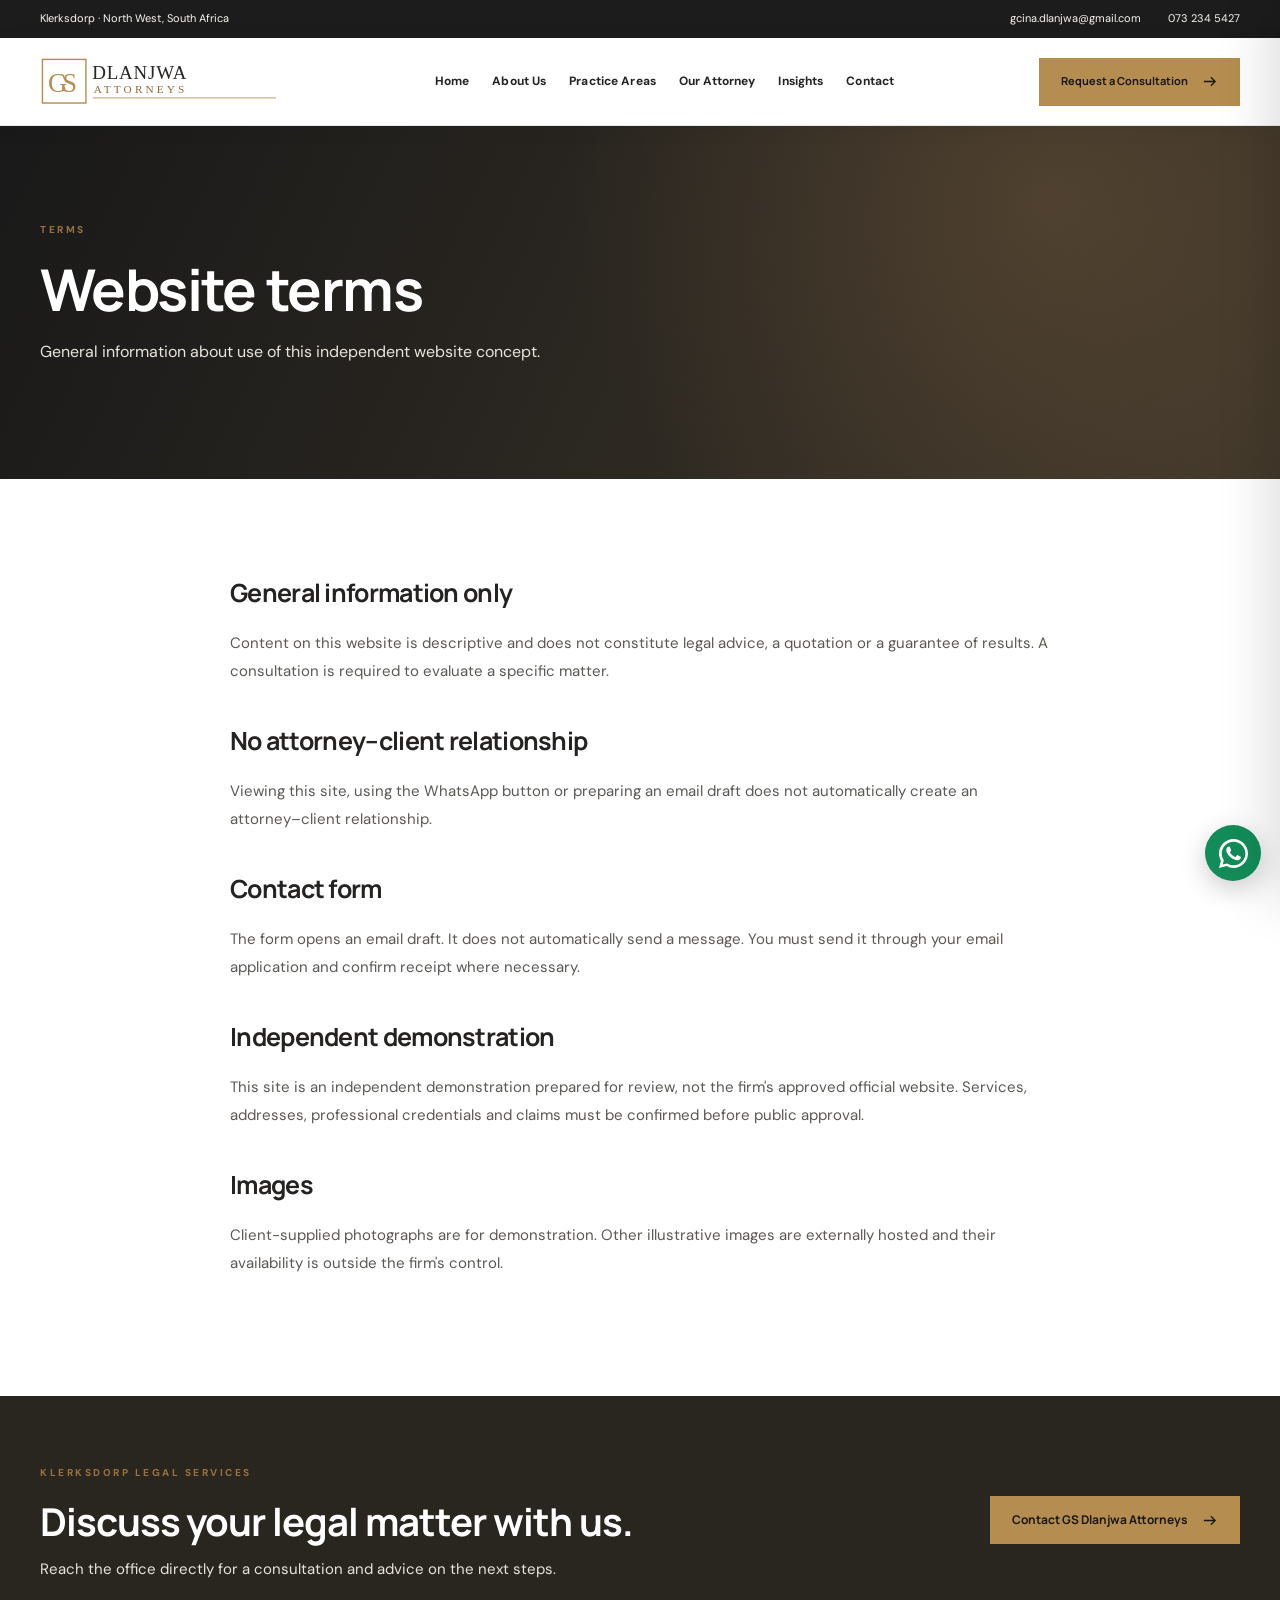
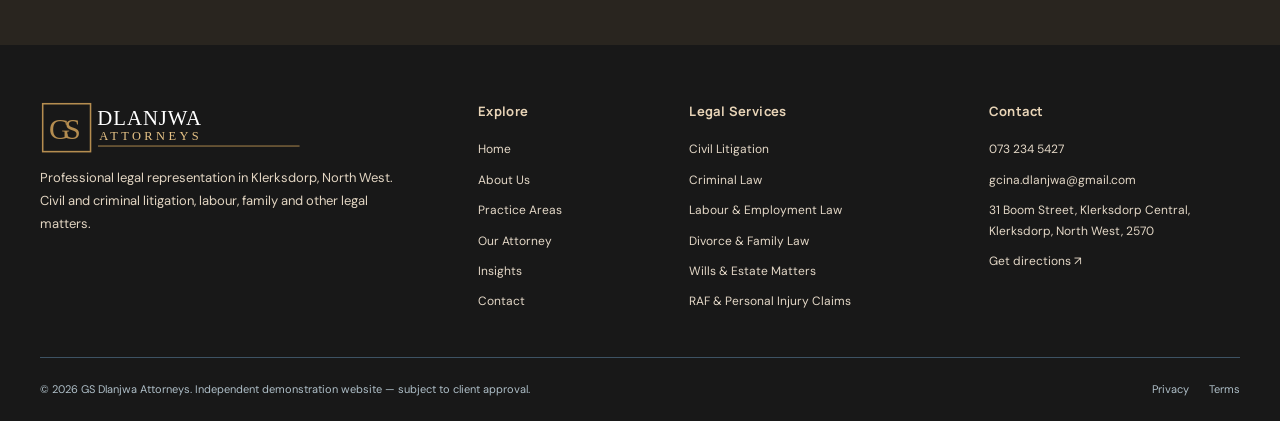
<file: terms/index.html>
<!doctype html><html lang="en-ZA"><head><meta charset="utf-8"><meta name="viewport" content="width=device-width, initial-scale=1"><title>Terms | GS Dlanjwa Attorneys</title><meta name="description" content="Website terms and important notices for the GS Dlanjwa Attorneys independent demonstration website."><meta name="robots" content="noindex, follow"><link rel="canonical" href="https://gs-dlanjwa-attorneys.vercel.app/terms/"><meta property="og:type" content="website"><meta property="og:locale" content="en_ZA"><meta property="og:site_name" content="GS Dlanjwa Attorneys"><meta property="og:title" content="Terms | GS Dlanjwa Attorneys"><meta property="og:description" content="Website terms and important notices for the GS Dlanjwa Attorneys independent demonstration website."><meta property="og:url" content="https://gs-dlanjwa-attorneys.vercel.app/terms/"><meta property="og:image" content="https://gs-dlanjwa-attorneys.vercel.app/assets/gs-dlanjwa-whatsapp-preview.jpg"><meta property="og:image:secure_url" content="https://gs-dlanjwa-attorneys.vercel.app/assets/gs-dlanjwa-whatsapp-preview.jpg"><meta property="og:image:type" content="image/jpeg"><meta property="og:image:width" content="1200"><meta property="og:image:height" content="630"><meta property="og:image:alt" content="GS Dlanjwa Attorneys gold logo alongside supplied attorney portrait"><meta name="twitter:card" content="summary_large_image"><meta name="twitter:title" content="Terms | GS Dlanjwa Attorneys"><meta name="twitter:description" content="Website terms and important notices for the GS Dlanjwa Attorneys independent demonstration website."><meta name="twitter:image" content="https://gs-dlanjwa-attorneys.vercel.app/assets/gs-dlanjwa-whatsapp-preview.jpg"><link rel="icon" href="/assets/favicon.png" type="image/png"><link rel="stylesheet" href="/assets/site.css"><script type="application/ld+json">{"@context": "https://schema.org", "@type": "LegalService", "name": "GS Dlanjwa Attorneys", "url": "https://gs-dlanjwa-attorneys.vercel.app", "telephone": "+27732345427", "email": "gcina.dlanjwa@gmail.com", "image": "https://gs-dlanjwa-attorneys.vercel.app/assets/gs-dlanjwa-whatsapp-preview.jpg", "logo": "https://gs-dlanjwa-attorneys.vercel.app/assets/logo-header.svg", "address": {"@type": "PostalAddress", "streetAddress": "31 Boom Street", "addressLocality": "Klerksdorp", "postalCode": "2570", "addressRegion": "North West", "addressCountry": "ZA"}, "areaServed": "Klerksdorp, North West, South Africa", "description": "Website terms and important notices for the GS Dlanjwa Attorneys independent demonstration website."}</script></head><body><a class="skip-link" href="#main">Skip to content</a>
<div class="topbar"><div class="container topbar-inner"><span>Klerksdorp · North West, South Africa</span><div class="topbar-links"><a href="mailto:gcina.dlanjwa@gmail.com">gcina.dlanjwa@gmail.com</a><a href="tel:+27732345427">073 234 5427</a></div></div></div>
<header class="nav-shell"><div class="container nav-inner"><a href="/" class="brand" aria-label="GS Dlanjwa Attorneys home"><img width="880" height="180" src="/assets/logo-header.svg" alt="GS Dlanjwa Attorneys logo"></a><nav class="nav-links" aria-label="Primary navigation"><a href="/" class="nav-link " >Home</a><a href="/about/" class="nav-link " >About Us</a><a href="/practice-areas/" class="nav-link " >Practice Areas</a><a href="/our-attorney/" class="nav-link " >Our Attorney</a><a href="/insights/" class="nav-link " >Insights</a><a href="/contact/" class="nav-link " >Contact</a></nav><a class="btn btn-gold nav-cta" href="/contact/">Request a Consultation <svg aria-hidden="true" width="17" height="17" viewBox="0 0 24 24" fill="none" stroke="currentColor" stroke-width="1.8"><path d="M4 12h16m-6-6 6 6-6 6"/></svg></a><button type="button" class="menu-open" aria-controls="mobile-panel" aria-expanded="false" aria-label="Open navigation" data-mobile-open>☰</button></div></header>
<div class="mobile-backdrop" id="mobile-backdrop"></div><nav class="mobile-panel" aria-label="Mobile navigation" aria-hidden="true" id="mobile-panel" inert><div class="mobile-head"><img src="/assets/logo-header.svg" alt="GS Dlanjwa Attorneys"><button type="button" aria-label="Close navigation" data-mobile-close>×</button></div><div class="mobile-links"><a href="/" class=" " >Home</a><a href="/about/" class=" " >About Us</a><a href="/practice-areas/" class=" " >Practice Areas</a><a href="/our-attorney/" class=" " >Our Attorney</a><a href="/insights/" class=" " >Insights</a><a href="/contact/" class=" " >Contact</a></div><a class="btn btn-gold" href="/contact/">Contact the firm <svg aria-hidden="true" width="17" height="17" viewBox="0 0 24 24" fill="none" stroke="currentColor" stroke-width="1.8"><path d="M4 12h16m-6-6 6 6-6 6"/></svg></a></nav><main id="main"><section class="page-hero"><div class="container"><span class="eyebrow eyebrow-light">TERMS</span><h1>Website terms</h1><p>General information about use of this independent website concept.</p></div></section><section class="section"><div class="container narrow prose"><h2>General information only</h2><p>Content on this website is descriptive and does not constitute legal advice, a quotation or a guarantee of results. A consultation is required to evaluate a specific matter.</p><h2>No attorney–client relationship</h2><p>Viewing this site, using the WhatsApp button or preparing an email draft does not automatically create an attorney–client relationship.</p><h2>Contact form</h2><p>The form opens an email draft. It does not automatically send a message. You must send it through your email application and confirm receipt where necessary.</p><h2>Independent demonstration</h2><p>This site is an independent demonstration prepared for review, not the firm's approved official website. Services, addresses, professional credentials and claims must be confirmed before public approval.</p><h2>Images</h2><p>Client-supplied photographs are for demonstration. Other illustrative images are externally hosted and their availability is outside the firm's control.</p></div></section></main><section class="closing"><div class="container closing-inner"><div><span class="eyebrow eyebrow-light">KLERKSDORP LEGAL SERVICES</span><h2>Discuss your legal matter with us.</h2><p>Reach the office directly for a consultation and advice on the next steps.</p></div><a class="btn btn-gold" href="/contact/">Contact GS Dlanjwa Attorneys <svg aria-hidden="true" width="17" height="17" viewBox="0 0 24 24" fill="none" stroke="currentColor" stroke-width="1.8"><path d="M4 12h16m-6-6 6 6-6 6"/></svg></a></div></section>
<footer class="site-footer"><div class="container footer-grid"><div class="footer-about"><a href="/" class="footer-logo"><img src="/assets/logo-footer.svg" alt="Transparent GS Dlanjwa Attorneys footer logo"></a><p>Professional legal representation in Klerksdorp, North West. Civil and criminal litigation, labour, family and other legal matters.</p></div><div class="footer-col"><h3>Explore</h3><a href="/">Home</a><a href="/about/">About Us</a><a href="/practice-areas/">Practice Areas</a><a href="/our-attorney/">Our Attorney</a><a href="/insights/">Insights</a><a href="/contact/">Contact</a></div><div class="footer-col"><h3>Legal Services</h3><a href="/practice-areas/#civil-litigation">Civil Litigation</a><a href="/practice-areas/#criminal-law">Criminal Law</a><a href="/practice-areas/#labour-law">Labour &amp; Employment Law</a><a href="/practice-areas/#family-law">Divorce &amp; Family Law</a><a href="/practice-areas/#estates">Wills &amp; Estate Matters</a><a href="/practice-areas/#raf-claims">RAF &amp; Personal Injury Claims</a></div><div class="footer-col"><h3>Contact</h3><a href="tel:+27732345427">073 234 5427</a><a href="mailto:gcina.dlanjwa@gmail.com">gcina.dlanjwa@gmail.com</a><address>31 Boom Street, Klerksdorp Central, Klerksdorp, North West, 2570</address><a href="https://www.google.com/maps/search/?api=1&query=31%20Boom%20Street%20Klerksdorp%20Central%20Klerksdorp%202570%20South%20Africa" target="_blank" rel="noopener">Get directions ↗</a></div></div><div class="container footer-bottom"><span>© 2026 GS Dlanjwa Attorneys. Independent demonstration website — subject to client approval.</span><div><a href="/privacy/">Privacy</a><a href="/terms/">Terms</a></div></div></footer>
<a class="floating-whatsapp" href="https://wa.me/27732345427?text=Good%20day%2C%20I%20would%20like%20to%20enquire%20about%20legal%20services%20at%20GS%20Dlanjwa%20Attorneys." target="_blank" rel="noopener noreferrer" title="WhatsApp enquiry" aria-label="Chat with GS Dlanjwa Attorneys on WhatsApp"><svg xmlns="http://www.w3.org/2000/svg" width="29" height="29" viewBox="0 0 24 24" aria-hidden="true" focusable="false"><path fill="currentColor" d="M17.472 14.382c-.297-.149-1.758-.867-2.03-.966-.273-.099-.471-.148-.67.15-.198.297-.767.966-.94 1.164-.173.198-.347.223-.644.075-.297-.149-1.255-.463-2.39-1.475-.883-.788-1.48-1.761-1.653-2.058-.173-.297-.018-.458.13-.606.134-.133.297-.347.446-.52.149-.174.198-.298.297-.496.1-.198.05-.371-.025-.52-.075-.148-.669-1.611-.916-2.206-.242-.579-.487-.5-.669-.51-.173-.008-.372-.01-.57-.01-.198 0-.52.074-.792.372s-1.04 1.015-1.04 2.479 1.065 2.876 1.213 3.074c.149.198 2.095 3.2 5.077 4.487.709.306 1.262.488 1.694.625.712.227 1.36.195 1.872.118.571-.085 1.758-.719 2.006-1.413.248-.694.248-1.289.173-1.413-.074-.124-.272-.198-.57-.347zM12.004 0C5.378 0 0 5.378 0 12.004c0 2.118.55 4.18 1.597 5.995L0 24l6.168-1.618A11.957 11.957 0 0 0 12.004 24C18.63 24 24 18.622 24 12.004S18.63 0 12.004 0zm0 21.794a9.742 9.742 0 0 1-4.964-1.36l-.356-.211-3.684.966.983-3.593-.232-.37a9.77 9.77 0 0 1-1.496-5.222c0-5.395 4.39-9.786 9.786-9.786 5.395 0 9.786 4.39 9.786 9.786 0 5.395-4.39 9.786-9.786 9.786z"/></svg></a><button type="button" class="scroll-top" aria-label="Back to top">↑</button><script defer src="/assets/site.js"></script></body></html>
</file>
<file: assets/site.css>
@import url('https://fonts.googleapis.com/css2?family=DM+Sans:wght@400;500;600;700&family=Manrope:wght@400;500;600;700;800&display=swap');
:root{--navy:#2c2924;--navy-deep:#171718;--navy-soft:#5a4b37;--gold:#b58d50;--gold-light:#efcea1;--ink:#242321;--body:#5b5854;--cream:#faf8f4;--line:#e7e3dc;--white:#fff;--shadow:0 20px 52px rgba(11,27,42,.13)}
*,*::before,*::after{box-sizing:border-box}html{scroll-behavior:smooth;scroll-padding-top:107px}body{margin:0;background:#fff;color:var(--ink);font:400 15px/1.78 'DM Sans',Arial,sans-serif;overflow-x:hidden}a{color:inherit;text-decoration:none}button,input,textarea,select{font:inherit}button{cursor:pointer}img,svg{max-width:100%}img{display:block}h1,h2,h3,h4{font-family:Manrope,Arial,sans-serif;line-height:1.21;letter-spacing:-.028em;color:var(--ink)}h1{font-size:clamp(38px,4.5vw,62px)}h2{font-size:clamp(28px,3.2vw,46px)}h3{font-size:20px}p{margin:0 0 19px;color:var(--body)}strong{font-weight:800}.container{width:min(100% - 72px,1200px);margin:0 auto}.narrow{max-width:820px}.skip-link{position:absolute;z-index:1000;top:-50px;left:10px;background:#fff;padding:9px 18px}.skip-link:focus{top:8px}
.topbar{background:var(--navy-deep);color:#fff9ef;font-size:11px}.topbar-inner{display:flex;justify-content:space-between;align-items:center;min-height:38px;gap:16px}.topbar-links{display:flex;gap:27px}.topbar-links a:hover{color:var(--gold-light)}
.nav-shell{background:white;position:sticky;top:0;z-index:80;box-shadow:0 3px 20px rgba(12,34,54,.05);border-bottom:1px solid #e9ebeb}.nav-inner{display:flex;align-items:center;gap:22px;min-height:87px}.brand{display:block;flex-shrink:0;line-height:0}.brand img{width:233px;height:82px;object-fit:contain;object-position:left center}.nav-links{display:flex;gap:23px;justify-content:center;align-items:center;flex:1}.nav-link{font-size:12px;font-weight:700;letter-spacing:.01em;white-space:nowrap;position:relative;padding:30px 0;color:#2a2620}.nav-link:hover,.nav-link.active{color:#987140}.nav-link.active:after,.nav-link:hover:after{content:"";position:absolute;bottom:23px;left:0;right:0;background:var(--gold);height:2px}.btn{display:inline-flex;align-items:center;justify-content:center;gap:13px;border:1px solid transparent;padding:14px 21px;min-height:48px;font:700 12px/1.3 Manrope,Arial,sans-serif;transition:background .16s,border-color .16s,color .16s;white-space:normal;text-align:center}.btn svg{height:17px;width:17px;flex-shrink:0}.btn-gold{background:var(--gold);border-color:var(--gold);color:#2a231b}.btn-gold:hover{background:#a58047;border-color:#a58047;color:white}.btn-outline{background:#fff1;border-color:#fff9;color:#fff}.btn-outline:hover{background:#fff;color:var(--navy)}.nav-cta{font-size:11px;min-width:166px}.menu-open{display:none;background:none;border:1px solid #e8e1d7;color:var(--navy);font-size:23px;width:45px;height:42px;justify-content:center;align-items:center}.mobile-backdrop{position:fixed;z-index:84;inset:0;background:#221c17ac;opacity:0;visibility:hidden;transition:.22s}.mobile-backdrop.visible{opacity:1;visibility:visible}.mobile-panel{position:fixed;z-index:85;right:0;top:0;bottom:0;width:min(350px,87vw);background:#fff;padding:20px;overflow:auto;transform:translateX(102%);transition:transform .23s;box-shadow:-18px 0 50px #0002}.mobile-panel.open{transform:translateX(0)}.mobile-head{display:flex;align-items:center;justify-content:space-between;border-bottom:1px solid #eee;padding-bottom:15px;gap:20px}.mobile-head img{width:210px;height:90px;object-fit:contain;object-position:left}.mobile-head button{font-size:35px;background:transparent;border:0;color:var(--navy)}.mobile-links{display:flex;flex-direction:column;margin:13px 0 25px}.mobile-links a{padding:15px 5px;border-bottom:1px solid #ececec;font-size:16px;font-weight:600}.mobile-panel .btn{width:100%}body.nav-open{overflow:hidden}
.eyebrow{color:#987140;font-size:10px;font-weight:800;letter-spacing:2.5px;text-transform:uppercase;display:inline-block}.eyebrow-light{color:var(--gold-light)}.section{padding:99px 0}.cream{background:var(--cream)}.section-heading{max-width:780px;margin-bottom:48px}.section-heading.centered{text-align:center;margin-left:auto;margin-right:auto}.section-heading h2{margin:17px 0}.section-heading p{max-width:670px;margin-left:auto;margin-right:auto;font-size:16px}.accent-line{width:49px;height:3px;background:var(--gold);margin:23px 0}.center-action{text-align:center;margin-top:42px}
.hero{min-height:635px;background:var(--navy-deep);color:#fff;position:relative;isolation:isolate;display:flex;align-items:center;overflow:hidden}.hero::before{content:"";position:absolute;z-index:-2;inset:0;background-image:linear-gradient(90deg,rgba(7,22,38,.98) 0%,rgba(9,27,46,.93) 27%,rgba(12,32,52,.75) 52%,rgba(10,28,45,.18) 100%),url('/assets/hero-legal-office.webp');background-size:cover;background-position:center}.hero::after{content:"";position:absolute;inset:0;z-index:-1;background:linear-gradient(0deg,rgba(4,15,28,.35),transparent 27%)}.hero-inner{width:min(100% - 72px,1200px);padding:95px 0 117px}.hero-copy{max-width:735px}.hero h1{color:#fff;margin:20px 0 24px;line-height:1.12}.hero h1 em{color:var(--gold-light);font-style:normal}.hero p{color:#f0e7db;font-size:16px;max-width:570px;line-height:1.85}.hero-actions{display:flex;gap:13px;flex-wrap:wrap;margin-top:35px}.hero-bottom{position:absolute;bottom:0;left:0;right:0;border-top:1px solid #ffffff33}.hero-bottom-inner{min-height:59px;display:flex;justify-content:space-between;align-items:center;gap:16px}.hero-notes{display:flex;gap:27px;font-size:11px}.hero-notes span{display:flex;gap:10px;align-items:center}.hero-notes span::before{content:"";width:6px;height:6px;background:var(--gold);border-radius:50%}.scroll-cue{font-size:10px;letter-spacing:1.5px;font-weight:700;white-space:nowrap}
.intro-grid{display:grid;grid-template-columns:minmax(0,1fr) minmax(0,1fr);gap:85px;align-items:center}.intro-picture{position:relative;min-width:0;isolation:isolate}.intro-picture:before{content:"";position:absolute;inset:-18px auto auto -18px;width:94px;height:94px;border-top:8px solid #d8c6ab;border-left:8px solid #d8c6ab;z-index:-1}.intro-picture>img{width:100%;height:510px;object-fit:cover}.picture-stamp{position:absolute;right:-23px;bottom:-25px;background:var(--navy);color:white;padding:20px 25px;display:grid;gap:3px;max-width:215px;box-shadow:var(--shadow)}.picture-stamp small{letter-spacing:2px;font-size:9px;color:var(--gold-light)}.picture-stamp strong{font:800 35px/1.1 Manrope,Arial,sans-serif}.picture-stamp span{font-size:10px;color:#f1f3f4}.intro-copy h2{margin:16px 0 0}.intro-copy h3{font-size:18px;margin-bottom:20px}.intro-copy p{font-size:15px;line-height:1.85}.intro-copy blockquote{margin:29px 0;padding-left:22px;border-left:3px solid var(--gold);font:600 17px/1.65 Manrope,Arial,sans-serif;color:#29231b}.intro-copy .btn{margin-top:12px}
.practice-grid{display:grid;grid-template-columns:repeat(3,minmax(0,1fr));gap:22px}.practice-card{position:relative;overflow:hidden;background:var(--navy);color:#fff;min-width:0;height:335px;display:block}.practice-card>img{width:100%;height:100%;position:absolute;inset:0;object-fit:cover;transition:transform .28s}.practice-card:hover img{transform:scale(1.05)}.practice-shade{position:absolute;inset:0;background:linear-gradient(180deg,#2e292416 10%,#151312dd 78%,#171514f5 100%)}.practice-card-text{position:absolute;inset:auto 25px 24px}.card-number{font-size:10px;letter-spacing:2px;color:var(--gold-light)}.practice-card h3{color:white;margin:12px 0 9px;font-size:19px}.practice-card p{color:#e5e7e8;font-size:12px;line-height:1.5;margin:0;max-width:270px}.card-arrow{position:absolute;right:19px;top:19px;color:#fff}.card-arrow svg{width:20px;height:20px}
.statement-grid{display:grid;grid-template-columns:1fr 1.06fr;gap:80px;align-items:start}.statement-grid h2{margin:17px 0 20px}.statement-grid>div>p{font-size:16px;margin-bottom:29px}.steps{display:grid;gap:0}.steps>div{display:grid;grid-template-columns:52px 1fr;column-gap:18px;padding:16px 0;border-bottom:1px solid var(--line)}.steps span{font:800 21px/1.4 Manrope,Arial,sans-serif;color:var(--gold)}.steps h3{margin:0 0 7px;font-size:18px}.steps p{grid-column:2;margin:0;font-size:14px}
.page-hero{background:radial-gradient(circle at 82% 21%,#96714955 0%,transparent 40%),linear-gradient(120deg,var(--navy-deep),#433628);padding:89px 0 93px;color:white}.page-hero h1{color:white;margin:13px 0 14px;max-width:820px}.page-hero p{max-width:750px;color:#e9dfd2;font-size:16px}.values-grid{display:grid;grid-template-columns:repeat(4,minmax(0,1fr));gap:24px}.values-grid>div{border-top:3px solid var(--gold);padding:25px 4px}.values-grid span{font:800 12px Manrope,Arial,sans-serif;color:#987140}.values-grid h3{margin:15px 0 10px;font-size:17px}.values-grid p{font-size:14px}.light-panel{background:#f4f4f1;padding:30px}.light-panel h3{margin:0 0 18px}.service-pills{display:grid;grid-template-columns:repeat(2,minmax(0,1fr));gap:12px}.service-pills.three{grid-template-columns:repeat(3,minmax(0,1fr))}.service-pills a{display:flex;gap:13px;justify-content:space-between;align-items:center;background:#fff;border:1px solid #e1e4e4;padding:16px 17px;color:#29231e;font-weight:700;font-size:12px;min-width:0}.service-pills a:hover{border-color:var(--gold)}.service-pills svg{width:17px;height:17px;color:#987140;flex-shrink:0}
.practice-detail{padding:72px 0;scroll-margin-top:100px}.detail-grid{display:grid;grid-template-columns:1fr 1fr;gap:75px;align-items:center}.detail-copy h2{margin:15px 0}.detail-copy h3{font-size:17px;margin:15px 0 18px;color:var(--navy-soft)}.detail-copy p{line-height:1.9;font-size:15px;max-width:600px}.detail-copy .btn{margin-top:11px}.detail-photo{overflow:hidden;max-height:370px}.detail-photo img{width:100%;height:365px;object-fit:cover}.practice-detail:nth-of-type(odd) .detail-photo{order:-1}
.attorney-picture>img{height:590px;object-position:top center;object-fit:cover}.profile-facts{display:grid;grid-template-columns:repeat(3,minmax(0,1fr));gap:12px;margin:25px 0;border-top:1px solid var(--line);border-bottom:1px solid var(--line);padding:21px 0}.profile-facts div{display:grid;gap:5px}.profile-facts strong{font-size:11px;letter-spacing:.5px}.profile-facts span{font-size:12px;color:var(--body)}
.article-grid{display:grid;grid-template-columns:repeat(2,minmax(0,1fr));gap:28px}.article-card{border:1px solid var(--line);display:grid;grid-template-columns:42% 58%;background:white;overflow:hidden}.article-image{min-height:250px}.article-image img{width:100%;height:100%;object-fit:cover}.article-body{padding:28px 26px}.article-body h3{font-size:17px;line-height:1.35;margin:14px 0 12px}.article-body p{font-size:13px;margin-bottom:12px}.text-link{color:#987140;font-size:13px;font-weight:800}.guide-block{scroll-margin-top:110px}.guide-block p{font-size:16px;line-height:1.9}.guide-block h2{margin:13px 0 26px}.guide-block .btn{margin-top:11px}
.contact-layout{display:grid;grid-template-columns:minmax(0,1fr) minmax(0,1fr);gap:65px;align-items:start}.contact-copy h2{margin:15px 0 22px}.contact-details{display:grid;gap:13px;margin:32px 0}.contact-details>div{border-bottom:1px solid var(--line);display:grid;gap:4px;padding:0 0 16px}.contact-details strong{font-size:10px;letter-spacing:1.5px;color:#655c52}.contact-details a{color:#28231d;font-weight:700;font-size:15px;overflow-wrap:anywhere}.contact-details a:hover{color:#987140}.contact-details span{font-size:14px}.contact-copy .notice{font-size:12px;color:#6b7178}.contact-form-shell{background:var(--cream);padding:38px;box-shadow:0 12px 42px #0f25320c}.contact-form-shell h3{font-size:25px;margin:11px 0}.contact-form-shell p{font-size:13px}.contact-form-shell form{display:grid;gap:9px;margin-top:21px}.contact-form-shell label{font-size:11px;font-weight:700;margin-top:7px;color:#2a2620}.contact-form-shell input,.contact-form-shell select,.contact-form-shell textarea{width:100%;border:1px solid #d8dddd;padding:13px 14px;background:#fff;border-radius:0;font-size:13px;color:var(--ink)}.contact-form-shell :is(input,select,textarea):focus{outline:2px solid #987140;outline-offset:1px}.contact-form-shell .btn{width:100%;margin-top:11px}.honeypot{position:absolute;left:-9999px;visibility:hidden}.form-note{font-size:11px!important}.map-shell{height:415px;border:1px solid var(--line);background:#eef1ef;overflow:hidden}.map-shell iframe{width:100%;height:100%;border:0}.map-note{font-size:13px;margin-top:13px}
.prose h2{font-size:25px;margin-top:40px}.prose h2:first-child{margin-top:0}.prose p{font-size:15px;line-height:1.9}.error-page{min-height:55vh;display:flex;align-items:center}.error-page .btn{margin-top:25px}
.closing{background:var(--navy);color:white;padding:62px 0}.closing-inner{display:flex;align-items:center;justify-content:space-between;gap:35px}.closing h2{color:#fff;margin:14px 0 11px;font-size:clamp(26px,3vw,42px)}.closing p{color:#e9dfd2;margin:0}.site-footer{background:#1c1916;color:#eef0f1;padding-top:58px}.footer-grid{display:grid;grid-template-columns:1.55fr .65fr 1fr 1fr;gap:48px;padding-bottom:45px}.footer-logo img{width:280px;height:138px;object-fit:contain;object-position:left center;margin:-20px 0 -7px}.footer-about p{font-size:13px;color:#e2d5c2;max-width:360px}.footer-col{display:flex;flex-direction:column;gap:10px}.footer-col h3{color:#e8d4b7;font-size:13px;margin:1px 0 10px;letter-spacing:.4px}.footer-col a,.footer-col address{color:#e4d8c7;font-size:12px;font-style:normal;line-height:1.7;overflow-wrap:anywhere}.footer-col a:hover{color:#fff}.footer-bottom{border-top:1px solid #3d5263;padding:22px 0;display:flex;justify-content:space-between;gap:20px;color:#afbfc8;font-size:11px}.footer-bottom>div{display:flex;gap:20px}.floating-whatsapp{position:fixed;right:19px;bottom:19px;z-index:75;width:55px;height:55px;background:#128b57;color:white;display:grid;place-items:center;border-radius:50%;box-shadow:0 7px 25px #0003;transition:transform .2s}.floating-whatsapp:hover{transform:translateY(-4px)}.floating-whatsapp:focus-visible{outline:3px solid #fff;outline-offset:3px}.floating-whatsapp svg{display:block;width:29px;height:29px;flex-shrink:0;fill:#fff;pointer-events:none}.scroll-top{position:fixed;right:27px;bottom:85px;z-index:70;border:1px solid #ddd;background:white;color:var(--navy);width:35px;height:35px;opacity:0;pointer-events:none;transition:.2s}.scroll-top.show{opacity:1;pointer-events:auto}
@media(max-width:1190px){.nav-links{gap:13px}.brand img{width:215px}.nav-cta{padding:12px 15px}.footer-grid{gap:26px}}
@media(max-width:1050px){.nav-links,.nav-cta{display:none}.menu-open{display:flex;margin-left:auto}.nav-inner{min-height:83px}.container{width:min(100% - 50px,1200px)}.intro-grid,.statement-grid,.detail-grid{gap:45px}.practice-grid{gap:14px}.footer-grid{grid-template-columns:1.4fr 1fr 1fr;gap:31px}.footer-about{grid-column:span 3}.footer-logo img{width:280px}}
@media(max-width:800px){.section{padding:72px 0}.hero{min-height:580px}.hero-inner{width:min(100% - 50px,1200px);padding:85px 0 110px}.intro-grid,.statement-grid,.detail-grid,.contact-layout{grid-template-columns:1fr;gap:47px}.intro-picture>img{height:440px}.practice-grid{grid-template-columns:repeat(2,minmax(0,1fr))}.practice-card{height:310px}.values-grid{grid-template-columns:repeat(2,minmax(0,1fr))}.service-pills.three{grid-template-columns:repeat(2,minmax(0,1fr))}.practice-detail .detail-photo{order:2!important}.detail-photo img{height:370px}.article-card{grid-template-columns:1fr}.article-image{height:205px;min-height:0}.article-image img{height:205px}.footer-grid{grid-template-columns:repeat(2,minmax(0,1fr))}.footer-about{grid-column:span 2}.closing-inner{align-items:flex-start;flex-direction:column}}
@media(max-width:600px){body{font-size:14px}.container{width:min(100% - 34px,1200px)}h1{font-size:clamp(37px,9.3vw,52px)}h2{font-size:clamp(28px,7vw,39px)}.topbar{display:none}.nav-inner{min-height:73px}.brand img{width:190px;height:70px}.hero{min-height:610px}.hero::before{background-image:linear-gradient(90deg,rgba(6,23,38,.91),rgba(7,24,40,.77)),url('/assets/hero-legal-office.webp');background-position:center}.hero-inner{width:min(100% - 34px,1200px);padding:80px 0 119px}.hero p{font-size:14px}.hero-actions{flex-direction:column;align-items:flex-start}.hero-actions .btn{width:min(100%,280px)}.hero-bottom-inner{min-height:64px}.hero-notes{gap:10px;flex-wrap:wrap}.hero-notes span{font-size:9px}.hero-notes span:nth-child(n+3){display:none}.scroll-cue{font-size:8px}.section{padding:62px 0}.page-hero{padding:64px 0}.intro-picture>img{height:auto;max-height:460px;aspect-ratio:4/4.5;object-fit:cover}.picture-stamp{right:-6px;bottom:-16px;padding:16px;max-width:180px}.picture-stamp strong{font-size:26px}.practice-grid,.article-grid{grid-template-columns:1fr}.practice-card{height:310px}.values-grid,.service-pills,.service-pills.three{grid-template-columns:1fr}.values-grid{gap:5px}.light-panel{padding:23px}.statement-grid,.intro-grid,.detail-grid{gap:42px}.contact-form-shell{padding:26px 21px}.contact-details a{font-size:14px}.article-image{height:240px}.footer-grid{grid-template-columns:1fr 1fr;gap:27px}.footer-about{grid-column:span 2}.footer-grid .footer-col:last-child{grid-column:span 2}.footer-bottom{flex-direction:column}.attorney-picture>img{max-height:575px;height:auto;aspect-ratio:3/4.4;object-fit:cover}.floating-whatsapp{right:15px;bottom:15px;width:57px;height:57px}.scroll-top{right:26px;bottom:86px}}
@media(max-width:370px){.brand img{width:171px}.hero-notes span:nth-child(n+2){display:none}.page-hero{padding:50px 0}.service-pills a{padding:14px}.intro-picture>img{max-height:400px}}
@media(prefers-reduced-motion:reduce){html{scroll-behavior:auto}*,*:before,*:after{transition:none!important;animation:none!important}}


.hero-inner{margin-left:auto;margin-right:auto}
/* Brand-specific finish sampled from GS Dlanjwa client artwork, not generic gold. */
.topbar{background:#1d1c1c;color:#faf8f2}
.nav-link{color:#252321}.nav-link:hover,.nav-link.active{color:#987140}
.eyebrow,.values-grid span,.text-link{color:#987140}
.btn-gold{background:#b58d50;border-color:#b58d50;color:#171717}
.btn-gold:hover{background:#92703b;border-color:#92703b;color:white}
.hero:before{background-image:linear-gradient(90deg,rgba(19,19,21,.97),rgba(25,24,24,.84) 37%,rgba(15,15,15,.20) 86%),url('/assets/hero-legal-office.webp')!important;background-position:center,center!important}
.hero h1 em{color:#e4be85}.hero p{color:#f2eee8}
.page-hero{background:radial-gradient(circle at 82% 21%,#96714948 0%,transparent 44%),linear-gradient(115deg,#191919,#3d3529)}
.page-hero p,.closing p{color:#e9e4dc}.closing{background:#29251f}.site-footer{background:#181818}
.intro-picture:before{border-color:#d8c6ab}.picture-stamp{background:#302920}
.practice-shade{background:linear-gradient(180deg,#251a1617 10%,#171717cc 70%,#171717f3 100%)}
.contact-details a:hover{color:#967140}.contact-form-shell :is(input,select,textarea):focus{outline-color:#b58d50}
.floating-whatsapp{border-radius:50%;width:56px;height:56px;display:flex;align-items:center;justify-content:center;background:#128c58;color:#fff;box-shadow:0 8px 27px #0003}
.floating-whatsapp svg{width:29px;height:29px;display:block;flex:none}
.brand img{height:70px;width:250px}.footer-logo img{width:275px;max-height:90px;object-fit:contain;object-position:left}
.attorney-picture>img{object-position:top center;min-height:520px;object-fit:cover}
.gs-intro>img{object-position:center 25%}.home-attorney-picture>img{object-position:center 20%}
/* Preserve sharp proportions; never cut off the attorney's head. */
@media(max-width:600px){.brand img{width:205px;height:64px}.hero:before{background-image:linear-gradient(90deg,rgba(19,19,21,.92),rgba(19,19,21,.68)),url('/assets/hero-legal-office.webp')!important;background-position:center,62% center!important}.attorney-picture>img{object-position:center top}}
</file>
